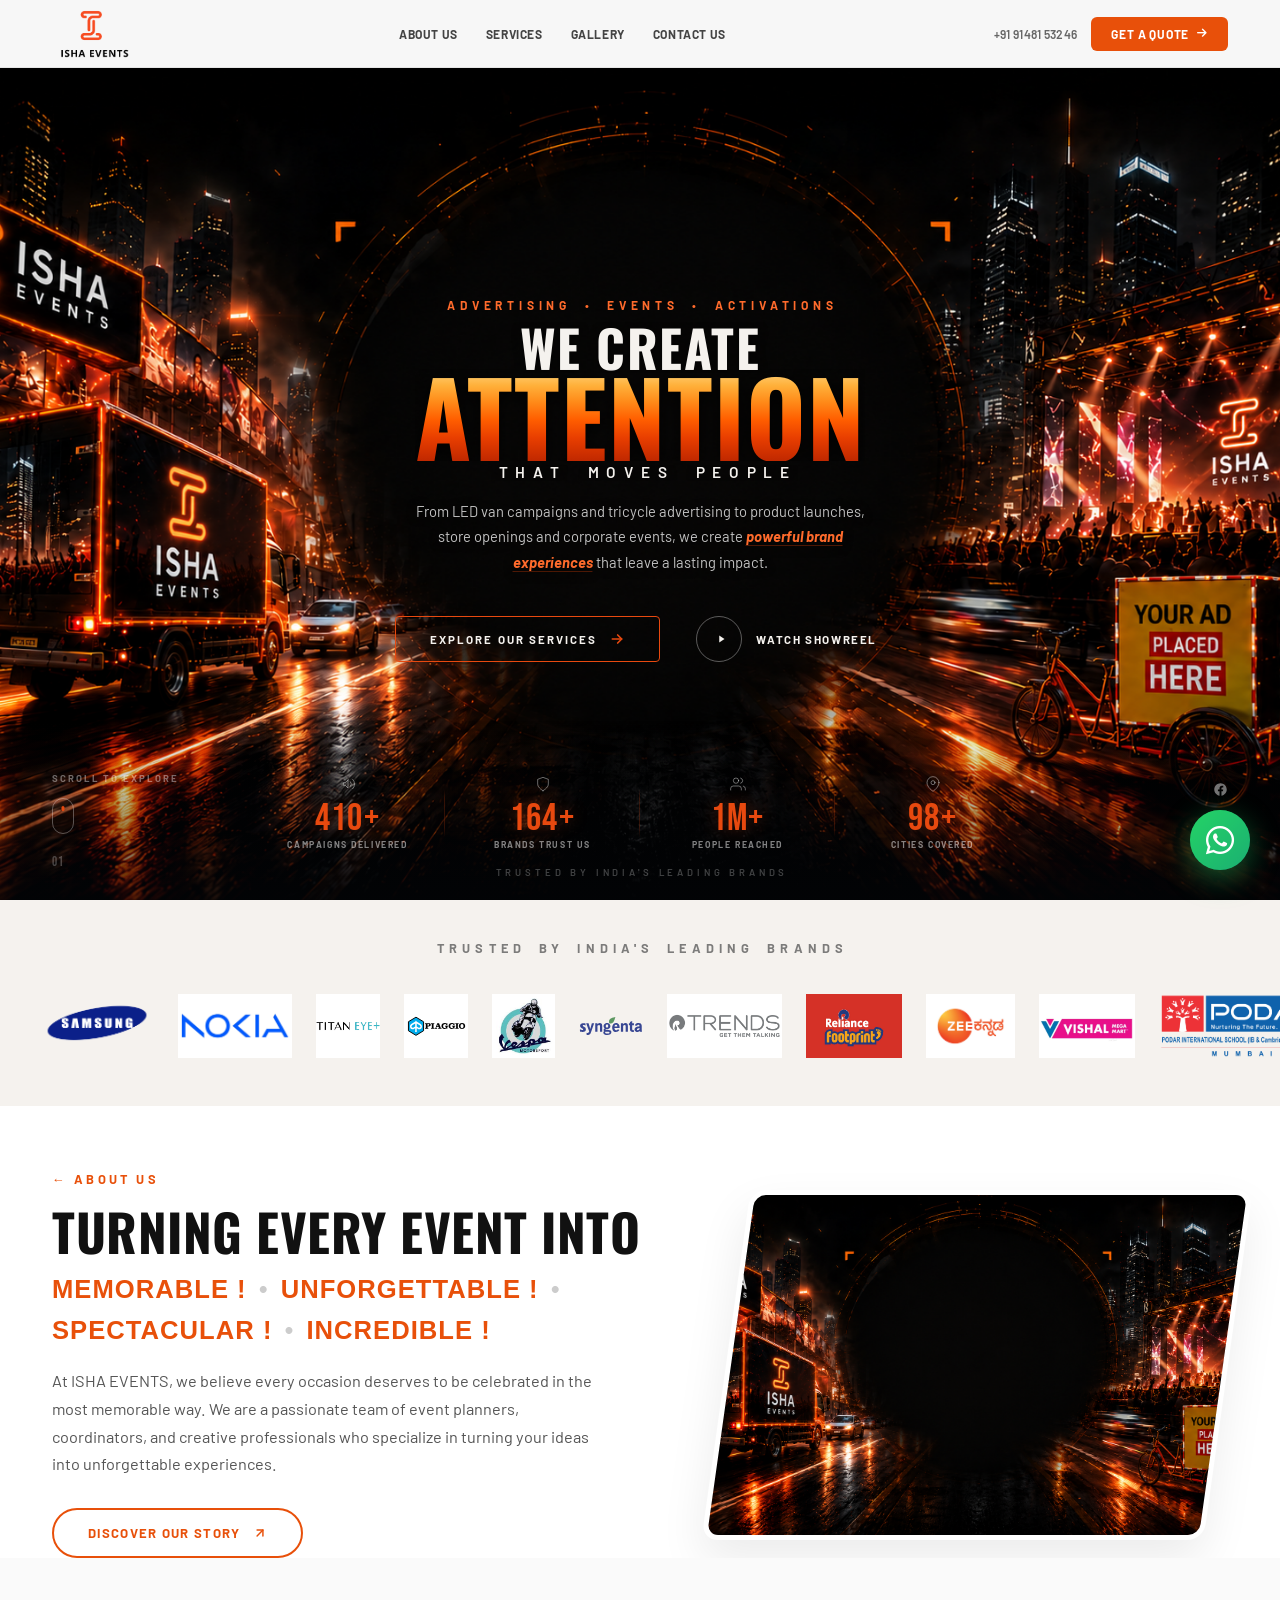
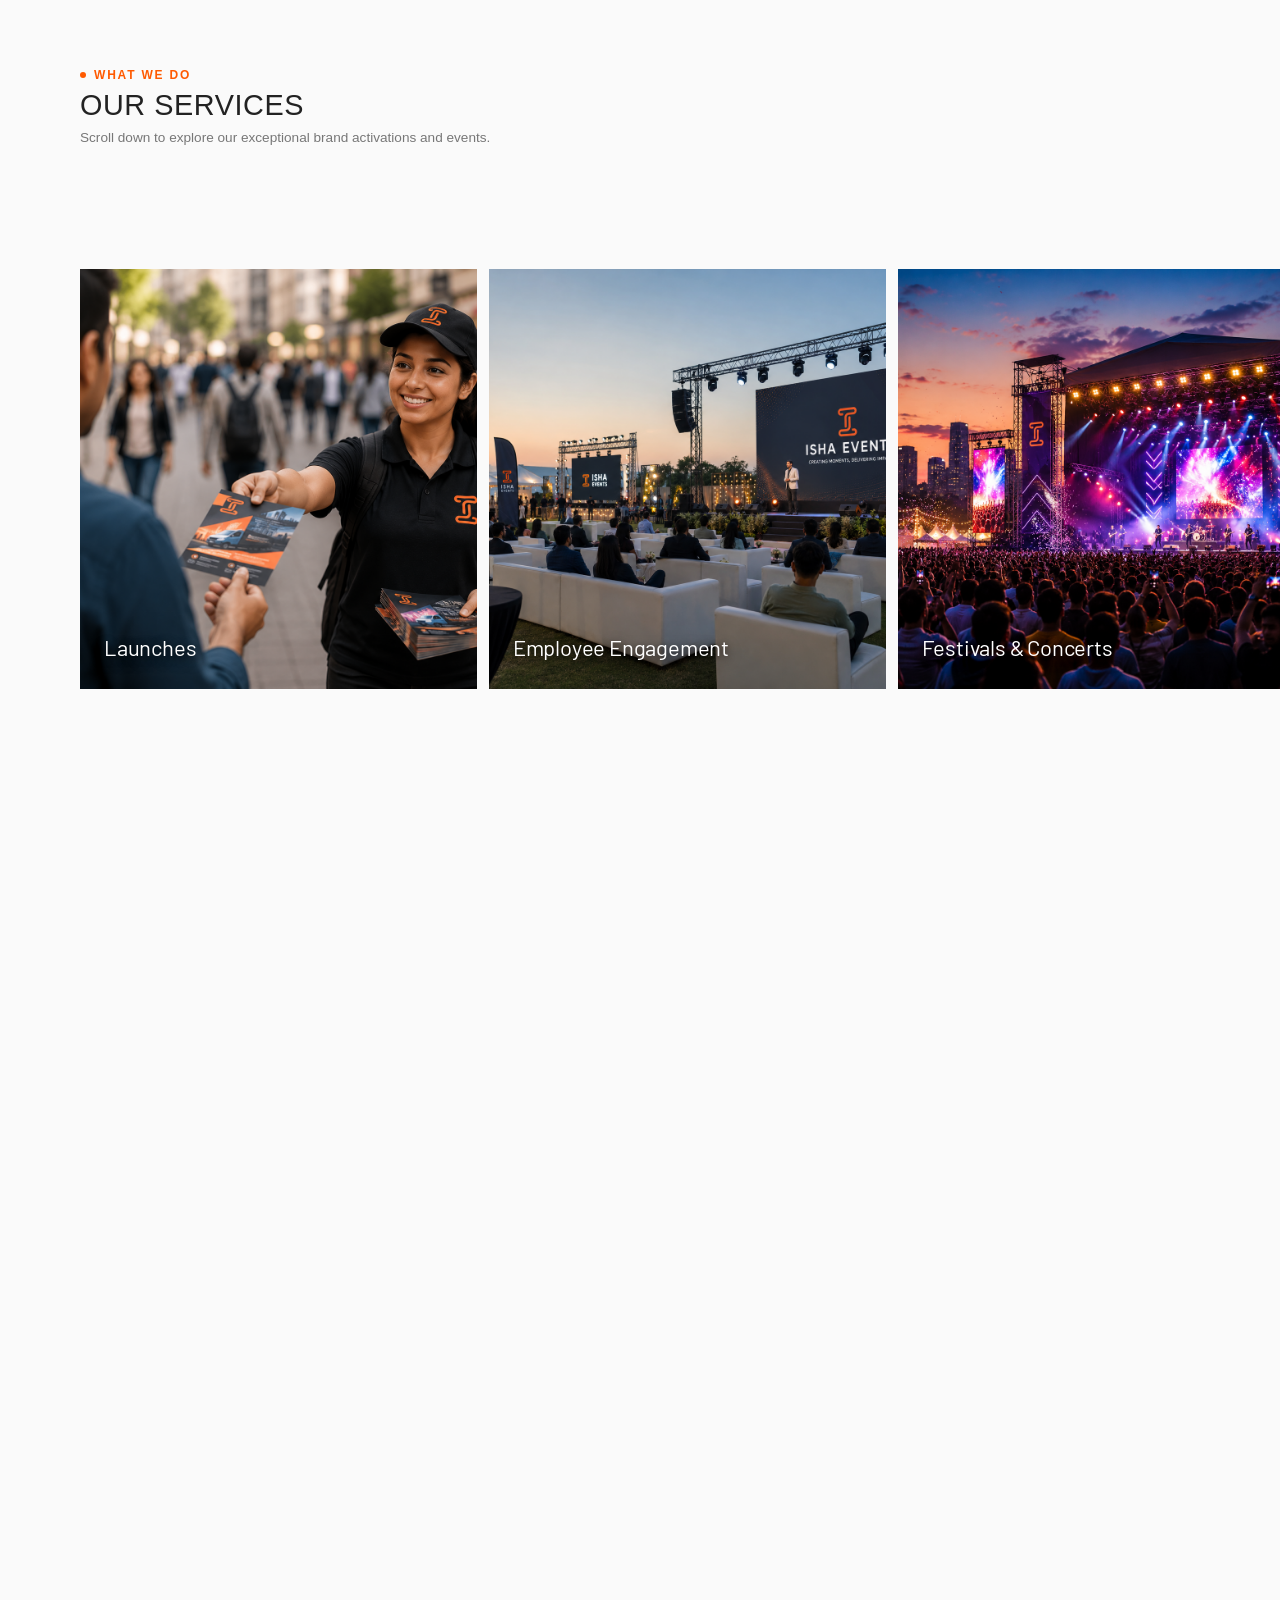
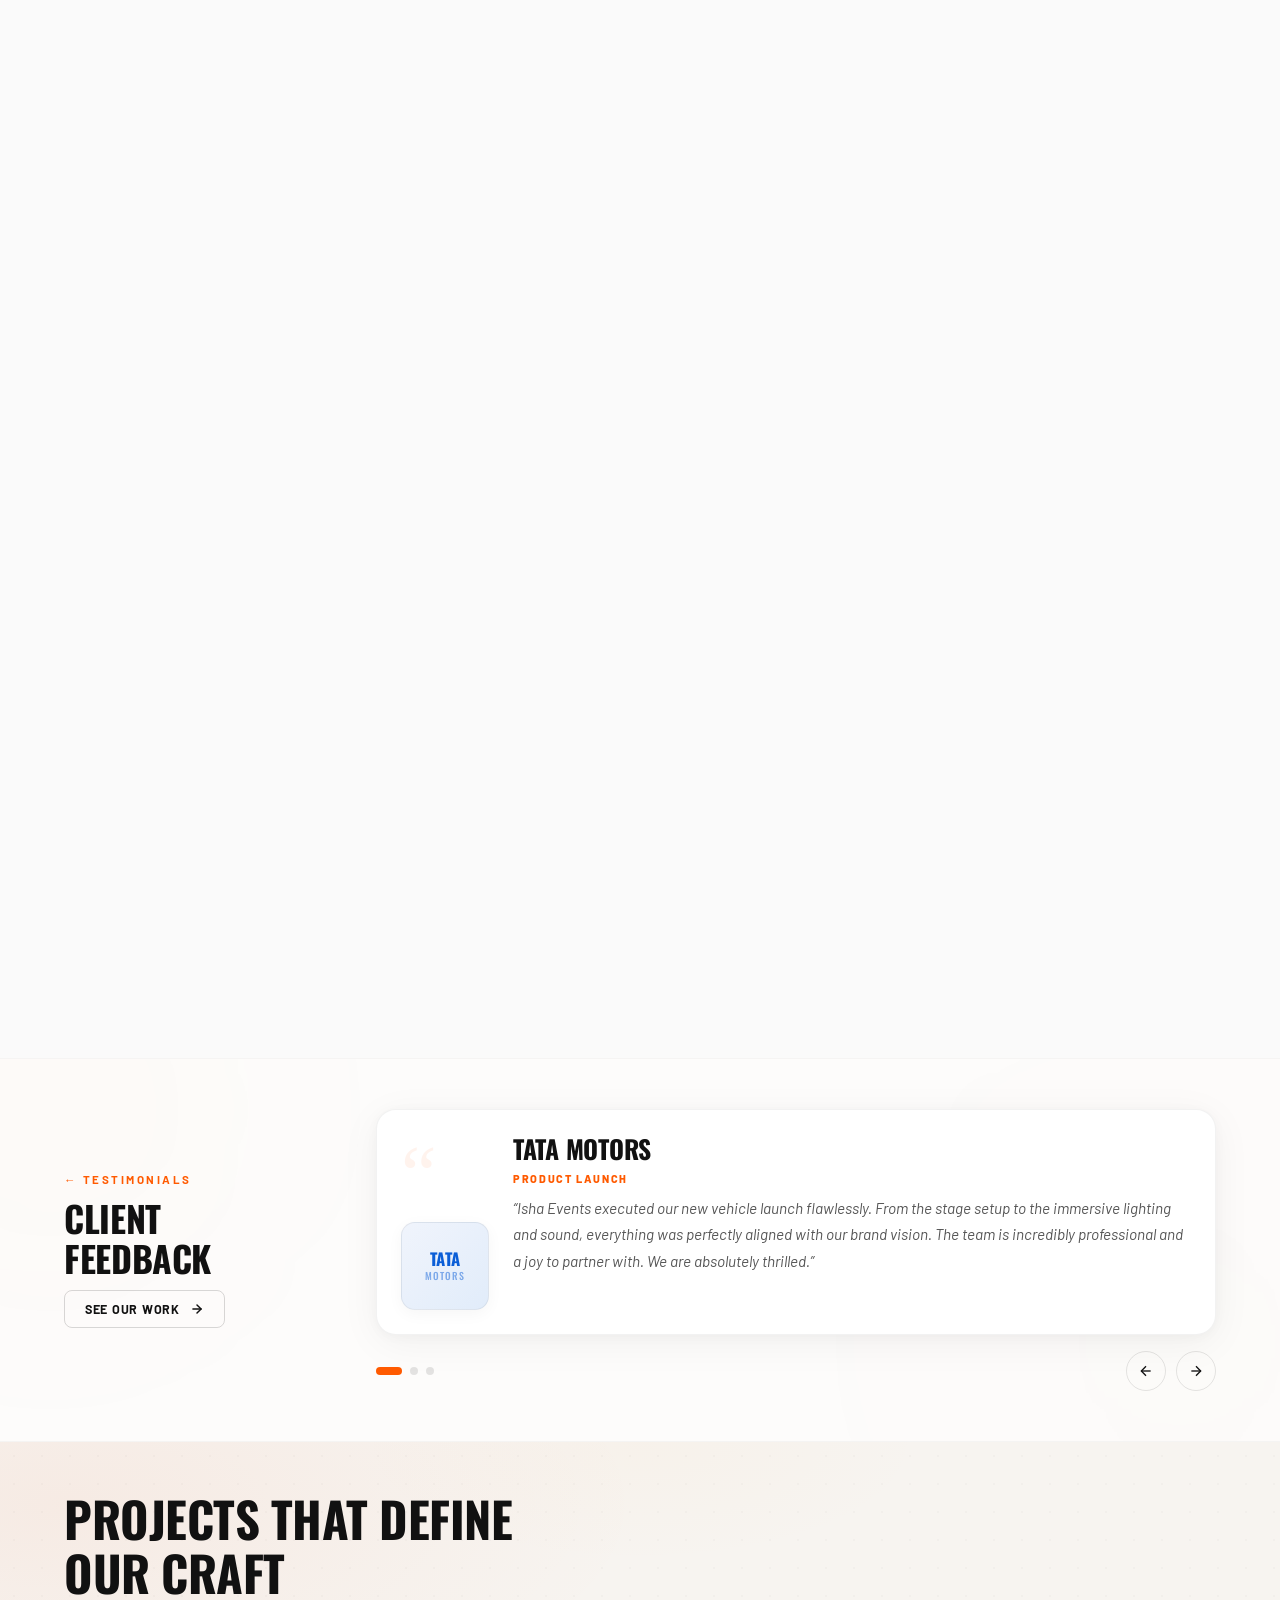
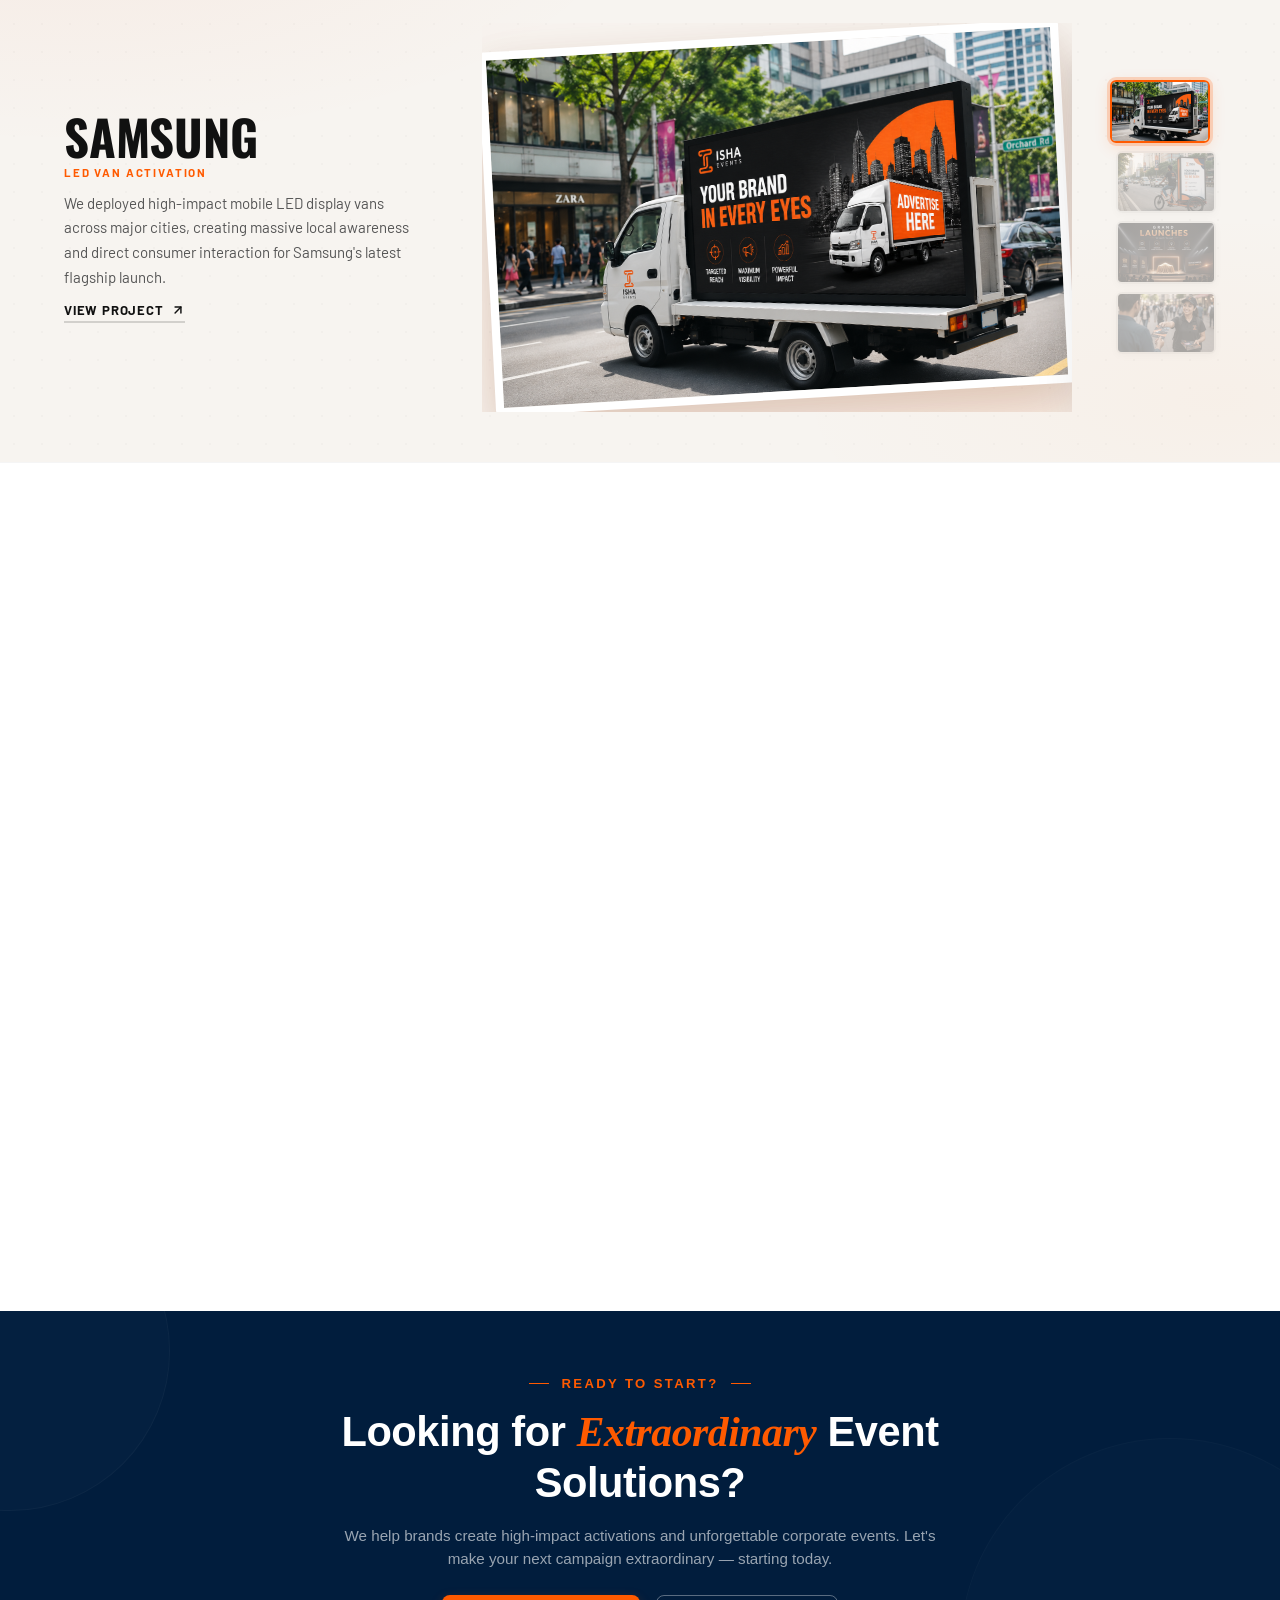
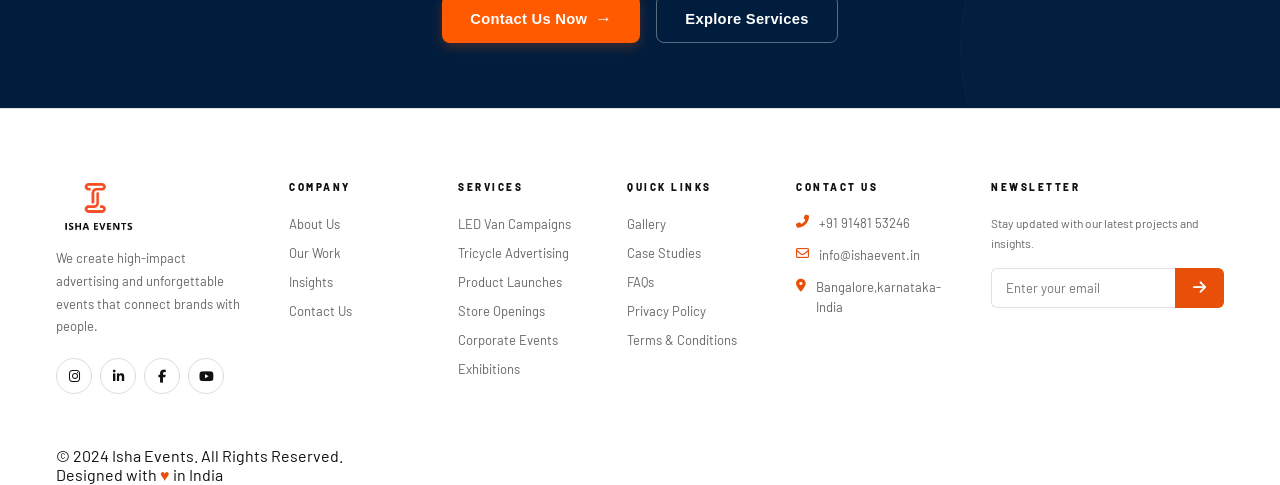
<file: index.html>
<!DOCTYPE html>
<html lang="en">
<head>
  <meta charset="UTF-8">
  <meta name="viewport" content="width=device-width, initial-scale=1.0">
  <title>ISHA EVENTS – We Create Attention That Moves People</title>
  <meta name="description" content="India's leading activation agency. LED van campaigns, tricycle advertising, product launches, store openings and corporate events.">
  <link rel="preconnect" href="https://fonts.googleapis.com" />
  <link rel="preconnect" href="https://fonts.gstatic.com" crossorigin />
  <link href="https://fonts.googleapis.com/css2?family=Bebas+Neue&family=Barlow:wght@300;400;500;600;700;800&family=Oswald:wght@400;500;600;700&display=swap" rel="stylesheet" />
  <link rel="stylesheet" href="https://cdnjs.cloudflare.com/ajax/libs/font-awesome/6.5.0/css/all.min.css">
  <link rel="stylesheet" href="footer.css">

  <style>
    *, *::before, *::after { margin: 0; padding: 0; box-sizing: border-box; }

    :root {
      --orange: #E8490F;
      --orange-light: #FF6B2C;
      --white: #F5F2EE;
      --dark: #030508;
      /* Footer Specific Vars */
      --text-main: #222222;
      --text-muted: #666666;
      --bg-light: #FAFAFA;
      --border: #EAEAEA;
    }

    html, body {
      width: 100%; min-height: 100%;
      background: var(--dark);
      font-family: 'Barlow', sans-serif;
      color: var(--white);
      overflow-x: clip; /* Prevents overflow without creating scroll container, allowing position: sticky to stick perfectly */
      -webkit-font-smoothing: antialiased;
    }



    /* ════════ HERO ════════ */
    #hero {
      position: relative;
      width: 100%; height: calc(100vh - 68px); min-height: 700px;
      margin-top: 68px;
      overflow: hidden;
    }

    /* ── Background Image ── */
    .hero-bg {
      position: absolute; inset: 0; width: 100%; height: 100%; object-fit: cover;
      transform: scale(1.1); transition: transform 4s cubic-bezier(.16,1,.3,1);
    }
    body.go .hero-bg { transform: scale(1); }

    /* Bottom fade for stats readability */
    .hero-bottom-fade {
      position: absolute; bottom: 0; left: 0; right: 0;
      height: 180px;
      background: linear-gradient(to top, rgba(3,5,8,.65) 0%, transparent 100%);
      z-index: 2; pointer-events: none;
    }



    /* ════════ CENTER CONTENT ════════ */
    .center-block {
      position: absolute; inset: 0; z-index: 10;
      display: flex; flex-direction: column;
      align-items: center; justify-content: center;
      padding: 0 24px;
      pointer-events: none;
    }
    .center-block > * { pointer-events: auto; }

    .tag {
      font-size: .75rem; font-weight: 700;
      letter-spacing: .4em; text-indent: .4em; text-transform: uppercase;
      color: var(--orange-light); margin-bottom: 10px;
      opacity: 0; transform: translateY(18px);
      transition: opacity .7s 1.3s ease, transform .7s 1.3s ease;
    }
    body.go .tag { opacity: 1; transform: translateY(0); }

    /* ── Headlines ── */
    .hl { margin-bottom: 18px; text-align: center; }
    .lm { display: block; overflow: hidden; text-align: center; line-height: 1; }
    .lm > span {
      display: inline-block; transform: translateY(115%); opacity: 0;
      transition: transform 1s cubic-bezier(.16,1,.3,1), opacity 1s ease;
    }
    body.go .lm > span { transform: translateY(0); opacity: 1; }

    /* WE CREATE */
    .h1 {
      font-family: 'Oswald', sans-serif;
      font-size: clamp(2rem, 4vw, 3.5rem);
      font-weight: 700; letter-spacing: .03em;
      color: var(--white);
      text-shadow: 0 2px 10px rgba(0,0,0,.5);
    }
    body.go .h1 > span { transition-delay: 1.35s; }

    /* ATTENTION */
    .h2 {
      font-family: 'Oswald', sans-serif;
      font-size: clamp(4rem, 8vw, 7.5rem);
      font-weight: 700; letter-spacing: .01em;
      line-height: .9;
      margin-top: -4px; margin-bottom: 2px;
    }
    .h2 > span {
      background: linear-gradient(180deg,
        #FFD580 0%,
        #FFB03A 18%,
        #FF8C1A 35%,
        #FF5E00 55%,
        #E83E00 75%,
        #C02800 100%
      );
      -webkit-background-clip: text;
      -webkit-text-fill-color: transparent;
      background-clip: text;
      filter: drop-shadow(0 4px 8px rgba(0,0,0,.8));
      position: relative;
    }
    body.go .h2 > span { transition-delay: 1.5s; }

    /* THAT MOVES PEOPLE */
    .h3 {
      font-family: 'Barlow', sans-serif;
      font-size: clamp(.7rem, 1.2vw, 1rem);
      font-weight: 600; letter-spacing: .5em; text-indent: .5em;
      color: var(--white);
      text-shadow: 0 2px 10px rgba(0,0,0,.6);
      margin-top: 4px;
    }
    body.go .h3 > span { transition-delay: 1.65s; }

    /* ── Description ── */
    .desc {
      max-width: 480px; text-align: center;
      font-size: .92rem; font-weight: 400;
      line-height: 1.75; color: rgba(255,255,255,.75);
      margin-bottom: 32px;
      text-shadow: 0 1px 10px rgba(0,0,0,.5);
      opacity: 0; transform: translateY(14px);
      transition: opacity .8s 1.8s ease, transform .8s 1.8s ease;
    }
    body.go .desc { opacity: 1; transform: translateY(0); }
    .desc em {
      font-style: italic; font-weight: 700;
      color: var(--orange-light);
      text-decoration: underline;
      text-decoration-color: rgba(232,73,15,.35);
      text-underline-offset: 3px;
    }

    /* ── Buttons ── */
    .btns {
      display: flex; align-items: center; gap: 28px;
      opacity: 0; transform: translateY(14px);
      transition: opacity .8s 1.95s ease, transform .8s 1.95s ease;
    }
    body.go .btns { opacity: 1; transform: translateY(0); }

    .btn-exp {
      font-family: 'Barlow', sans-serif; font-size: .72rem; font-weight: 700;
      letter-spacing: .18em; text-transform: uppercase;
      color: var(--white); background: transparent;
      border: 1.5px solid var(--orange);
      padding: 14px 34px; border-radius: 4px;
      cursor: pointer; text-decoration: none;
      display: inline-flex; align-items: center; gap: 12px;
      transition: all .3s ease;
    }
    .btn-exp svg { color: var(--orange); transition: transform .3s, color .3s; }
    .btn-exp:hover {
      background: var(--orange); color: #fff;
      box-shadow: 0 4px 30px rgba(232,73,15,.45);
      transform: translateY(-2px);
    }
    .btn-exp:hover svg { transform: translateX(4px); color: #fff; }

    .btn-reel {
      font-family: 'Barlow', sans-serif; font-size: .72rem; font-weight: 700;
      letter-spacing: .14em; text-transform: uppercase;
      background: none; border: none; color: var(--white);
      cursor: pointer; display: flex; align-items: center; gap: 14px;
      padding: 8px; transition: opacity .3s;
    }
    .play-c {
      width: 46px; height: 46px; border-radius: 50%;
      border: 1.5px solid rgba(255,255,255,.35);
      display: flex; align-items: center; justify-content: center;
      padding-left: 3px;
      transition: border-color .3s, background .3s, transform .25s, box-shadow .3s;
    }
    .play-c svg { color: var(--white); }
    .btn-reel:hover .play-c {
      border-color: #fff; background: rgba(255,255,255,.08);
      transform: scale(1.08);
      box-shadow: 0 0 20px rgba(255,255,255,.15);
    }

    /* ════════ BOTTOM SECTION ════════ */
    .bottom {
      position: absolute; bottom: 0; left: 0; right: 0; z-index: 10;
      display: flex; flex-direction: column; align-items: center;
      padding-bottom: 22px;
      opacity: 0; transform: translateY(14px);
      transition: opacity .8s 2.1s ease, transform .8s 2.1s ease;
    }
    body.go .bottom { opacity: 1; transform: translateY(0); }

    .stats {
      display: flex; align-items: center; justify-content: center;
      max-width: 820px; width: 100%;
      margin-bottom: 16px; padding: 0 20px;
    }
    .st {
      flex: 1; display: flex; flex-direction: column; align-items: center;
      text-align: center; position: relative; padding: 0 24px;
      opacity: 0; transform: translateY(20px);
      transition: opacity .6s ease, transform .6s ease;
    }
    body.go .st { opacity: 1; transform: translateY(0); }
    body.go .st:nth-child(1) { transition-delay: 2.1s; }
    body.go .st:nth-child(2) { transition-delay: 2.25s; }
    body.go .st:nth-child(3) { transition-delay: 2.4s; }
    body.go .st:nth-child(4) { transition-delay: 2.55s; }
    .st:not(:last-child)::after {
      content: ''; position: absolute; top: 18%; right: 0;
      width: 1px; height: 64%;
      background: linear-gradient(to bottom, transparent, rgba(232,73,15,.2) 20%, rgba(232,73,15,.2) 80%, transparent);
    }
    .st-i { margin-bottom: 5px; color: rgba(255,255,255,.4); transition: color .3s, transform .3s; }
    .st-i svg { width: 16px; height: 16px; }
    .st:hover .st-i { color: var(--orange); transform: scale(1.2); }
    .st-v {
      font-family: 'Bebas Neue', cursive;
      font-size: 2.4rem; line-height: 1; letter-spacing: .03em;
      color: var(--orange);
      filter: drop-shadow(0 0 8px rgba(232,73,15,.3));
      margin-bottom: 1px;
      transition: transform .3s ease;
    }
    .st:hover .st-v { transform: scale(1.08); }
    .st-l {
      font-size: .55rem; font-weight: 700;
      letter-spacing: .18em; text-transform: uppercase;
      color: rgba(255,255,255,.5);
    }
    .trust {
      font-size: .6rem; font-weight: 600;
      letter-spacing: .4em; text-indent: .4em; text-transform: uppercase;
      color: rgba(255,255,255,.25);
    }

    /* ── Universal Scroll Reveal ── */
    .sr {
      opacity: 0; transform: translateY(40px);
      transition: opacity .8s cubic-bezier(.16,1,.3,1), transform .8s cubic-bezier(.16,1,.3,1);
    }
    .sr.is-visible { opacity: 1; transform: translateY(0); }
    .sr-left {
      opacity: 0; transform: translateX(-40px);
      transition: opacity .8s cubic-bezier(.16,1,.3,1), transform .8s cubic-bezier(.16,1,.3,1);
    }
    .sr-left.is-visible { opacity: 1; transform: translateX(0); }
    .sr-right {
      opacity: 0; transform: translateX(40px);
      transition: opacity .8s cubic-bezier(.16,1,.3,1), transform .8s cubic-bezier(.16,1,.3,1);
    }
    .sr-right.is-visible { opacity: 1; transform: translateX(0); }

    /* ── Left: Scroll + page ── */
    .side-l {
      position: absolute; bottom: 30px; left: 52px; z-index: 10;
      display: flex; flex-direction: column; align-items: flex-start; gap: 14px;
      opacity: 0; transition: opacity .7s 2.3s ease;
    }
    body.go .side-l { opacity: 1; }
    .scroll-txt {
      font-size: .6rem; font-weight: 700;
      letter-spacing: .22em; text-transform: uppercase;
      color: rgba(255,255,255,.4);
    }
    .scroll-ico {
      width: 22px; height: 36px;
      border: 1.5px solid rgba(255,255,255,.3);
      border-radius: 14px; position: relative;
    }
    .scroll-dot {
      width: 3px; height: 5px; background: var(--orange);
      border-radius: 4px;
      position: absolute; top: 7px; left: 50%; transform: translateX(-50%);
      animation: sWheel 1.5s infinite ease-in-out;
    }
    @keyframes sWheel {
      0%,100% { top: 7px; opacity: 0; }
      20% { opacity: 1; }
      80% { top: 20px; opacity: 0; }
    }
    .pg-num {
      font-family: 'Bebas Neue', cursive;
      font-size: .8rem; letter-spacing: .1em;
      color: rgba(255,255,255,.25);
      margin-top: 6px;
    }

    /* ── Right: Social ── */
    .side-r {
      position: absolute; bottom: 30px; right: 52px; z-index: 10;
      display: flex; flex-direction: column; align-items: center; gap: 16px;
      opacity: 0; transition: opacity .7s 2.3s ease;
    }
    body.go .side-r { opacity: 1; }
    .sc {
      color: rgba(255,255,255,.45); text-decoration: none;
      transition: color .25s, transform .25s;
    }
    .sc:hover { color: #fff; transform: translateY(-2px); }
    .sc svg { width: 15px; height: 15px; }

    /* ════════ RESPONSIVE ════════ */
    @media (max-width: 1100px) {
      .hdr { padding: 22px 36px; }
      .nav-mid { gap: 26px; }
      .side-l { left: 32px; }
      .side-r { right: 32px; }
    }

    /* ── Tablet & Mobile hero reset ── */
    @media (max-width: 991px) {
      html, body { overflow-y: auto; }
      .nav-mid { display: none; }
      .hdr { padding: 18px 24px; }
      .ham { display: flex; }
      .side-l, .side-r { display: none; }

      #hero {
        /* Flex column: image behind, center-block fills, stats anchor bottom */
        position: relative;
        height: auto !important;
        min-height: 85svh !important;
        max-height: none !important;
        display: flex !important;
        flex-direction: column !important;
        background: #000;
        padding-top: 0;
      }

      .hero-bg {
        position: absolute !important;
        inset: 0 !important;
        width: 100% !important;
        height: 100% !important;
        object-fit: cover !important;
        object-position: center top !important;
        transform: none !important;
        z-index: 0 !important;
      }
      body.go .hero-bg { transform: none !important; }

      .hero-bottom-fade {
        position: absolute !important;
        inset: 0 !important;
        height: 100% !important;
        width: 100% !important;
        background: linear-gradient(
          to bottom,
          rgba(0,0,0,0.15) 0%,
          rgba(0,0,0,0.05) 30%,
          rgba(0,0,0,0.5) 65%,
          rgba(0,0,0,0.92) 85%,
          #000 100%
        ) !important;
        z-index: 1 !important;
      }

      /* Center block: sits just below header with no wasted space */
      .center-block {
        position: relative !important;
        inset: auto !important;
        z-index: 2 !important;
        display: flex !important;
        flex-direction: column !important;
        align-items: center !important;
        justify-content: flex-start !important;
        padding: 72px 20px 20px !important;
        pointer-events: auto !important;
      }

      /* Bottom stats: relative, no absolute */
      .bottom {
        position: relative !important;
        inset: auto !important;
        z-index: 2 !important;
        width: 100% !important;
        padding: 0 0 14px !important;
      }

      /* Stats bar: single row, 4 columns */
      .stats {
        display: flex !important;
        flex-wrap: nowrap !important;
        gap: 0 !important;
        padding: 12px 8px !important;
        max-width: 100% !important;
        background: transparent !important;
        border: none !important;
        margin-bottom: 6px !important;
      }
      .st {
        flex: 1 1 25% !important;
        padding: 8px 6px !important;
        position: relative;
      }
      .st:not(:last-child)::after {
        content: ''; position: absolute; right: 0; top: 15%; height: 70%;
        width: 1px; background: rgba(255,255,255,0.12);
        display: block !important;
      }
      .st-v { font-size: 1.55rem !important; }
      .st-l { font-size: 0.52rem !important; letter-spacing: 0.06em !important; margin-top: 2px !important; }
      .st-i { margin-bottom: 3px !important; }
      .st-i svg { width: 15px !important; height: 15px !important; }
    }

    /* ── Small mobile ── */
    @media (max-width: 600px) {
      .hdr { padding: 14px 16px; }
      .logo-name { font-size: 1.4rem; }
      .logo-sub { font-size: .55rem; display: none; }
      .btn-q { padding: 8px 16px; font-size: .62rem; }
      .ham { width: 36px; height: 36px; }

      .tag { font-size: .58rem; letter-spacing: .2em; text-indent: .2em; margin-bottom: 8px; }

      .h1 { font-size: clamp(1.2rem, 5vw, 2rem); }
      .h2 { font-size: clamp(3rem, 12.5vw, 4.8rem); }
      .h3 { font-size: .6rem; letter-spacing: .3em; margin-top: 2px; }

      .hl { margin-bottom: 14px; }

      .desc {
        font-size: .82rem;
        max-width: 100% !important;
        margin-bottom: 24px;
        line-height: 1.65;
      }

      /* Buttons stack on very small */
      .btns { flex-direction: column; gap: 12px; width: 100%; max-width: 260px; margin: 0 auto; }
      .btn-exp { width: 100%; justify-content: center; }
      .btn-reel { justify-content: center; }

      .st-v { font-size: 1.25rem !important; }
      .st-l { font-size: .42rem !important; letter-spacing: .04em !important; }
      .st-i svg { width: 13px !important; height: 13px !important; color: var(--orange); }
      .trust { font-size: .5rem; letter-spacing: .2em; color: rgba(255,255,255,0.3); margin-top: 0; padding: 0 0 4px; }
    }

    /* ── Extra small ── */
    @media (max-width: 420px) {
      .center-block { padding: 72px 16px 22px !important; }
      .h1 { font-size: 1.15rem; }
      .h2 { font-size: clamp(2.6rem, 13.5vw, 3.4rem); }
      .h3 { font-size: .55rem; letter-spacing: .25em; }
      .desc { font-size: .78rem; margin-bottom: 20px; }
      .st-v { font-size: 1.1rem !important; }
      .st-l { font-size: .38rem !important; }
      .stats { padding: 8px 4px !important; }
    }

    /* ════════ TRUSTED BY SECTION ════════ */
    #trusted {
      padding: 40px 0;
      background: #F5F2EE; /* Light background */
      text-align: center;
      display: flex; flex-direction: column; align-items: center;
      overflow: hidden;
    }
    
    .t-head {
      font-size: .8rem; font-weight: 700;
      letter-spacing: .4em; text-indent: .4em; text-transform: uppercase;
      color: rgba(3,5,8,.5); margin-bottom: 30px;
      display: flex; gap: 8px; justify-content: center; flex-wrap: wrap;
    }
    
    .t-head span { display: inline-block; }
    
    .t-logos-container {
      width: 100%;
      overflow: hidden;
      display: flex;
    }

    .t-logos-track {
      display: flex; gap: 24px; align-items: center;
      padding: 0 40px;
      animation: marquee 20s linear infinite;
    }
    
    @keyframes marquee {
      0% { transform: translateX(0); }
      100% { transform: translateX(-50%); } /* Scrolls half because we duplicate the content */
    }
    
    .t-logo {
      display: flex;
      align-items: center;
      justify-content: center;
      flex-shrink: 0;
      height: 80px;
    }
    .t-logo img {
      max-height: 64px;
      max-width: 180px;
      width: auto;
      height: auto;
      object-fit: contain;
      mix-blend-mode: multiply;
      transition: transform 0.3s ease;
    }
    .t-logo:hover img {
      transform: scale(1.08);
    }
    
    /* Scroll Reveal Animations */
    .reveal-up {
      opacity: 0; transform: translateY(30px);
      transition: opacity 0.6s cubic-bezier(0.16, 1, 0.3, 1), transform 0.6s cubic-bezier(0.16, 1, 0.3, 1);
    }
    .reveal-up.is-visible {
      opacity: 1; transform: translateY(0);
    }
    
    /* ════════ ABOUT US SECTION ════════ */
    #about {
      position: relative !important;
      width: 100% !important;
      background: #FFFFFF !important;
      color: #222222 !important;
      padding: 65px 52px 0 52px !important; /* Reduced bottom padding */
      box-sizing: border-box !important;
      display: flex !important;
      align-items: center !important;
      justify-content: center !important;
      overflow: hidden !important;
    }
    
    .about-container {
      position: relative !important;
      z-index: 10 !important;
      max-width: 1200px !important;
      margin: 0 auto !important;
      padding: 0 !important;
      width: 100% !important;
    }
    
    .about-grid {
      display: grid !important;
      grid-template-columns: 1.1fr 0.9fr !important; /* Balanced columns */
      gap: 60px !important;
      align-items: center !important;
      width: 100% !important;
    }
    
    .about-content {
      display: flex !important;
      flex-direction: column !important;
      align-items: flex-start !important;
      text-align: left !important;
    }
    
    .about-tag {
      font-size: .8rem !important;
      font-weight: 700 !important;
      letter-spacing: .25em !important;
      text-transform: uppercase !important;
      color: #E8500A !important;
      margin-bottom: 16px !important;
      display: inline-flex !important;
      align-items: center !important;
      gap: 8px !important;
    }
    
    .about-hl {
      font-family: 'Oswald', sans-serif !important;
      font-size: clamp(2.2rem, 4vw, 3.2rem) !important;
      font-weight: 700 !important;
      letter-spacing: .01em !important;
      line-height: 1.1 !important;
      color: #111111 !important;
      margin-bottom: 16px !important;
      margin-top: 0 !important;
      text-transform: uppercase !important;
    }
    
    .about-words-track {
      display: flex !important;
      gap: 12px !important;
      align-items: center !important;
      flex-wrap: wrap !important;
      margin-bottom: 22px !important;
      font-family: 'Barlow Condensed', sans-serif !important;
      font-size: clamp(1.2rem, 2.2vw, 1.6rem) !important;
      font-weight: 900 !important;
      letter-spacing: 0.04em !important;
      text-transform: uppercase !important;
    }
    
    .word-tag {
      color: #E8500A !important; /* Memorable */
      display: inline-block !important;
      transition: transform 0.4s cubic-bezier(0.175, 0.885, 0.32, 1.275), color 0.3s ease !important;
      cursor: default !important;
    }
    .word-tag:hover {
      transform: scale(1.1) translateY(-2px) !important;
      color: #FF6B1A !important;
    }
    
    .word-tag:nth-of-type(2) { color: #8A2BE2 !important; } /* Unforgettable */
    .word-tag:nth-of-type(2):hover { color: #A0522D !important; }
    .word-tag:nth-of-type(3) { color: #E8500A !important; } /* Spectacular */
    .word-tag:nth-of-type(4) { color: #E8500A !important; } /* Incredible */
    
    .word-dot {
      color: #CCCCCC !important;
      font-weight: 400 !important;
      display: inline-block !important;
      transition: transform 0.5s cubic-bezier(0.16, 1, 0.3, 1), color 0.3s ease !important;
    }
    .about-words-track:hover .word-dot {
      transform: scale(1.2) rotate(180deg) !important;
      color: #E8500A !important;
    }
    
    .about-desc {
      font-size: 1.02rem !important;
      font-weight: 400 !important;
      line-height: 1.7 !important;
      color: #555555 !important;
      margin-bottom: 30px !important;
      margin-top: 0 !important;
      max-width: 540px !important;
    }
    
    .btn-story {
      display: inline-flex !important;
      align-items: center !important;
      gap: 12px !important;
      padding: 15px 34px !important;
      border-radius: 30px !important;
      border: 2px solid #E8500A !important;
      background: transparent !important;
      color: #E8500A !important;
      font-family: 'Barlow', sans-serif !important;
      font-size: 0.82rem !important;
      font-weight: 700 !important;
      letter-spacing: 0.1em !important;
      text-transform: uppercase !important;
      text-decoration: none !important;
      transition: all 0.3s cubic-bezier(0.16, 1, 0.3, 1) !important;
      cursor: pointer !important;
    }
    
    .btn-story:hover {
      background: #E8500A !important;
      color: #FFFFFF !important;
      transform: translateY(-3px) !important;
      box-shadow: 0 8px 20px rgba(232,80,10,0.15) !important;
    }
    
    .btn-story svg {
      transition: transform 0.3s ease !important;
    }
    .btn-story:hover svg {
      transform: translate(2px, -2px) !important;
    }
    
    /* Compact Skewed Video container */
    .about-media-col {
      display: flex !important;
      justify-content: center !important;
      align-items: center !important;
      width: 100% !important;
    }
    
    .about-media-wrapper {
      position: relative !important;
      width: 100% !important; /* Expanded to fill the column width fully */
      height: 350px !important; /* Reduced from 460px for compact feel */
      transform: skewX(-8deg) !important; /* Softer, elegant angle */
      overflow: hidden !important;
      border-radius: 16px !important;
      box-shadow: 0 20px 45px rgba(0,0,0,0.08) !important;
      border: 5px solid #FFFFFF !important;
      background: #FAFAFA !important;
      transition: transform 0.6s cubic-bezier(0.16, 1, 0.3, 1), box-shadow 0.6s ease, border-color 0.6s ease !important;
    }
    
    .about-media-wrapper:hover {
      transform: skewX(-8deg) scale(1.03) translateY(-5px) !important;
      box-shadow: 0 30px 60px rgba(232,80,10,0.12), 0 10px 25px rgba(0,0,0,0.04) !important;
      border-color: #E8500A !important;
    }
    
    .about-media-wrapper video {
      position: absolute !important;
      top: 0 !important;
      left: -15% !important;
      width: 130% !important;
      height: 100% !important;
      object-fit: cover !important;
      transform: skewX(8deg) !important;
      display: block !important;
    }
    
    @media (max-width: 991px) {
      #about {
        padding: 50px 24px 40px !important;
      }
      .about-grid {
        grid-template-columns: 1fr !important;
        gap: 32px !important;
      }
      .about-content {
        align-items: center !important;
        text-align: center !important;
      }
      .about-tag {
        justify-content: center !important;
      }
      .about-hl {
        font-size: clamp(1.8rem, 5vw, 2.6rem) !important;
        margin-bottom: 12px !important;
      }
      .about-words-track {
        justify-content: center !important;
        gap: 8px !important;
        font-size: clamp(1rem, 3vw, 1.4rem) !important;
        margin-bottom: 18px !important;
      }
      .about-desc {
        font-size: 0.95rem !important;
        max-width: 520px !important;
        margin-left: auto !important;
        margin-right: auto !important;
        margin-bottom: 24px !important;
      }
      .about-media-col {
        justify-content: center !important;
        order: -1 !important;
      }
      .about-media-wrapper {
        width: 100% !important;
        height: 240px !important;
        transform: none !important;
        border-radius: 14px !important;
        border: 3px solid #FFFFFF !important;
      }
      .about-media-wrapper:hover {
        transform: scale(1.01) translateY(-2px) !important;
      }
      .about-media-wrapper video {
        left: 0 !important;
        width: 100% !important;
        transform: none !important;
      }
    }

    @media (max-width: 600px) {
      #about {
        padding: 36px 16px 32px !important;
      }
      .about-grid {
        gap: 24px !important;
      }
      .about-tag {
        font-size: 0.68rem !important;
        letter-spacing: 0.18em !important;
        margin-bottom: 10px !important;
      }
      .about-hl {
        font-size: clamp(1.5rem, 6vw, 2rem) !important;
        margin-bottom: 8px !important;
      }
      .about-words-track {
        font-size: clamp(0.85rem, 3.5vw, 1.1rem) !important;
        gap: 6px !important;
        margin-bottom: 14px !important;
      }
      .word-dot {
        font-size: 0.6rem !important;
      }
      .about-desc {
        font-size: 0.88rem !important;
        line-height: 1.65 !important;
        margin-bottom: 20px !important;
      }
      .btn-story {
        width: 100% !important;
        justify-content: center !important;
        padding: 13px 24px !important;
        font-size: 0.76rem !important;
      }
      .about-media-wrapper {
        height: 200px !important;
        border-radius: 12px !important;
      }
    }

    @media (max-width: 420px) {
      #about {
        padding: 28px 14px 24px !important;
      }
      .about-grid {
        gap: 18px !important;
      }
      .about-tag {
        font-size: 0.6rem !important;
        letter-spacing: 0.14em !important;
        margin-bottom: 8px !important;
      }
      .about-hl {
        font-size: 1.4rem !important;
        margin-bottom: 6px !important;
      }
      .about-words-track {
        font-size: 0.82rem !important;
        gap: 4px !important;
        margin-bottom: 10px !important;
      }
      .about-desc {
        font-size: 0.82rem !important;
        line-height: 1.6 !important;
        margin-bottom: 16px !important;
      }
      .btn-story {
        padding: 12px 20px !important;
        font-size: 0.72rem !important;
        border-radius: 24px !important;
      }
      .about-media-wrapper {
        height: 170px !important;
        border-radius: 10px !important;
      }
    }

    /* ════════ SERVICES SECTION (STICKY HORIZONTAL SCROLL) ════════ */
    .services-scroll-container {
      position: relative !important;
      width: 100% !important;
      height: 300vh !important; 
      background: #FAFAFA !important;
      box-sizing: border-box !important;
    }
    
    .services-sticky-wrapper {
      position: sticky !important;
      top: 0 !important;
      height: 100vh !important;
      width: 100% !important;
      overflow: hidden !important;
      display: flex !important;
      flex-direction: column !important;
      justify-content: center !important;
      box-sizing: border-box !important;
      padding: 0 80px !important;
    }
    
    .services-container {
      max-width: 1200px !important;
      margin: 0 auto !important;
      width: 100% !important;
      display: flex !important;
      flex-direction: column !important;
      gap: 30px !important;
    }
    
    .services-header {
      text-align: left !important;
      margin-bottom: 30px !important;
      display: flex !important;
      flex-direction: column !important;
      gap: 6px !important;
    }
    
    .services-tag {
      font-family: 'Inter', sans-serif !important;
      font-size: 0.75rem !important;
      font-weight: 600 !important;
      letter-spacing: 0.15em !important;
      text-transform: uppercase !important;
      color: #ff5a00 !important;
      display: flex !important;
      align-items: center !important;
      gap: 8px !important;
    }
    
    .services-tag::before {
      content: '' !important;
      display: inline-block !important;
      width: 6px !important;
      height: 6px !important;
      background: #ff5a00 !important;
      border-radius: 50% !important;
    }
    
    .services-hl {
      font-family: 'Outfit', sans-serif !important;
      font-size: 1.8rem !important;
      font-weight: 500 !important;
      letter-spacing: 0.02em !important;
      line-height: 1.2 !important;
      color: #222 !important;
      margin: 0 !important;
    }
    
    .services-subtitle {
      font-family: 'Inter', sans-serif !important;
      font-size: 0.85rem !important;
      font-weight: 400 !important;
      color: #777 !important;
      max-width: 450px !important;
      line-height: 1.5 !important;
      margin: 0 !important;
    }
    
    .services-track-wrapper {
      position: relative !important;
      width: 100% !important;
      overflow: visible !important;
    }
    
    .services-track {
      display: flex !important;
      gap: 12px !important; /* Tight spacing matching services.html */
      width: max-content !important;
      will-change: transform !important;
      transition: transform 0.1s linear !important;
      padding: 20px 0 !important; /* Zero padding on desktop since JS centers exactly */
      align-items: center !important;
      height: 60vh !important;
      min-height: 400px !important;
    }
    
    .cinematic-panel {
      position: relative !important;
      width: 31vw !important; 
      height: 420px !important; 
      max-width: 480px !important;
      min-width: 320px !important;
      border-radius: 0 !important; 
      overflow: hidden !important; 
      background: #111 !important; 
      flex-shrink: 0 !important;
      transform: scale(1) !important;
      padding: 0 !important;
      display: flex !important;
      flex-direction: column !important;
      justify-content: flex-end !important;
      cursor: pointer !important;
      box-sizing: border-box !important;
      transition: transform 0.4s cubic-bezier(0.16, 1, 0.3, 1) !important;
    }
    
    @media (min-width: 769px) {
      .cinematic-panel.is-hidden-side {
        opacity: 0 !important;
        pointer-events: none !important;
      }
    }
    
    /* Background Image setup */
    .cp-bg {
      position: absolute !important;
      inset: 0 !important;
      width: 100% !important;
      height: 100% !important;
      background-size: cover !important; 
      background-position: center !important;
      background-repeat: no-repeat !important;
      z-index: 1 !important;
      border-radius: 0 !important;
      transition: transform 0.8s cubic-bezier(0.16, 1, 0.3, 1) !important;
    }
    
    .cinematic-panel:hover .cp-bg {
      transform: scale(1.08) !important; 
    }
    
    /* Sleek gradient overlay from solid black-tinted bottom to transparent top */
    .cinematic-panel::after {
      content: '' !important;
      position: absolute !important;
      inset: 0 !important;
      background: none !important; /* Removed black background as requested */
      z-index: 2 !important;
      pointer-events: none !important;
    }
    
    /* Inner overlay for layout grouping content tightly on the card */
    .sc-content-overlay {
      position: relative !important;
      z-index: 3 !important;
      padding: 28px 24px !important;
      width: 100% !important;
      display: flex !important;
      flex-direction: column !important;
      align-items: flex-start !important;
      box-sizing: border-box !important;
    }
    
    .sc-text-block {
      width: 100% !important;
      display: flex !important;
      flex-direction: column !important;
      align-items: flex-start !important;
    }
    
    /* Clean mixed-case typography */
    .sc-title {
      font-family: 'Barlow', sans-serif !important; 
      font-size: 22px !important;
      font-weight: 400 !important;
      color: #ffffff !important;
      margin: 0 !important;
      line-height: 1.25 !important;
      letter-spacing: -0.2px !important;
      text-transform: none !important;
      text-shadow: 0 2px 8px rgba(0,0,0,0.7), 0 4px 16px rgba(0,0,0,0.4) !important; /* Added shadow for legibility */
    }
    
    @media (max-width: 991px) {
      .services-sticky-wrapper {
        padding: 0 !important;
      }
      .services-track {
        padding: 20px 40vw !important;
      }
    }
    
    /* Responsive swipe layout for mobile */
    @media (max-width: 768px) {
      .services-scroll-container {
        height: auto !important;
      }
      .services-sticky-wrapper {
        position: relative !important;
        height: auto !important;
        padding: 40px 0 !important;
      }
      .services-track {
        padding: 10px 5vw !important;
        height: 420px !important;
        gap: 16px !important;
      }
      .cinematic-panel {
        width: 78vw !important;
        height: 380px !important;
        min-width: unset !important;
        scroll-snap-align: center !important;
      }
      .services-track-wrapper {
        overflow-x: auto !important;
        scroll-snap-type: x mandatory !important;
        -webkit-mask-image: none !important;
        mask-image: none !important;
      }
      .cinematic-panel.is-clone {
        display: none !important;
      }
      .sc-content-overlay {
        padding: 14px 18px !important;
      }
    }
    
    /* ════ CALL TO ACTION SECTION ════ */
    @import url('https://fonts.googleapis.com/css2?family=Playfair+Display:ital,wght@1,600&display=swap');
    
    .cta-section {
      position: relative !important;
      padding: 65px 0 !important; /* Compact vertical sizing */
      background: #011d3d !important; /* Premium deep blue backdrop */
      overflow: hidden !important;
      display: flex !important;
      align-items: center !important;
      justify-content: center !important;
      z-index: 10 !important;
    }
    
    .cta-container {
      max-width: 1100px !important;
      width: 90% !important;
      margin: 0 auto !important;
      position: relative !important;
      z-index: 3 !important;
    }
    
    .cta-card {
      position: relative !important;
      background: transparent !important; /* Clean flat layout matching screenshot */
      text-align: center !important;
      display: flex !important;
      flex-direction: column !important;
      align-items: center !important;
      gap: 16px !important; /* Smaller, tight gaps */
      
      /* Integrated reveal-up state transitions */
      opacity: 0;
      transform: translateY(30px);
      transition: opacity 1s cubic-bezier(0.16, 1, 0.3, 1), 
                  transform 1s cubic-bezier(0.16, 1, 0.3, 1) !important;
    }
    
    .cta-card.is-visible {
      opacity: 1 !important;
      transform: translateY(0) !important;
    }
    
    /* Elegant Abstract Translucent Circles matching screenshot */
    .cta-circle-bg-1 {
      position: absolute !important;
      top: -120px !important;
      left: -150px !important;
      width: 320px !important;
      height: 320px !important;
      border-radius: 50% !important;
      background: rgba(255, 255, 255, 0.015) !important;
      border: 1px solid rgba(255, 255, 255, 0.03) !important;
      pointer-events: none !important;
      z-index: 1 !important;
    }
    
    .cta-circle-bg-2 {
      position: absolute !important;
      bottom: -150px !important;
      right: -100px !important;
      width: 420px !important;
      height: 420px !important;
      border-radius: 50% !important;
      background: rgba(255, 255, 255, 0.01) !important;
      border: 1px solid rgba(255, 255, 255, 0.02) !important;
      pointer-events: none !important;
      z-index: 1 !important;
    }
    
    .cta-tag {
      font-family: 'Outfit', 'Inter', sans-serif !important;
      font-size: 0.82rem !important;
      font-weight: 700 !important;
      letter-spacing: 0.18em !important;
      color: #ff5a00 !important;
      text-transform: uppercase !important;
      display: inline-flex !important;
      align-items: center !important;
      gap: 12px !important;
    }
    
    .cta-tag::before,
    .cta-tag::after {
      content: '' !important;
      width: 20px !important;
      height: 1.5px !important;
      background: #ff5a00 !important;
      display: inline-block !important;
    }
    
    .cta-title {
      font-family: 'Outfit', 'Inter', sans-serif !important;
      font-size: 2.6rem !important; /* Compact header matching screenshot */
      font-weight: 600 !important;
      line-height: 1.2 !important;
      color: #ffffff !important;
      max-width: 800px !important;
      margin: 0 !important;
      letter-spacing: -0.01em !important;
    }
    
    /* Georgia/Playfair display Serif Italic word styled exactly like screenshot */
    .cta-serif-orange {
      font-family: 'Playfair Display', 'Georgia', serif !important;
      font-style: italic !important;
      font-weight: 600 !important;
      color: #ff5a00 !important;
      text-transform: none !important;
    }
    
    .cta-desc {
      font-family: 'Inter', sans-serif !important;
      font-size: 0.95rem !important; /* Smaller text matching screenshot */
      font-weight: 400 !important;
      line-height: 1.55 !important;
      color: rgba(255, 255, 255, 0.6) !important;
      max-width: 600px !important;
      margin: 0 !important;
    }
    
    .cta-actions {
      display: flex !important;
      gap: 16px !important;
      margin-top: 8px !important;
      flex-wrap: wrap !important;
      justify-content: center !important;
      z-index: 5 !important;
    }
    
    /* Rectangular styled buttons with 8px border-radius exactly like screenshot */
    .btn-cta-primary {
      font-family: 'Outfit', 'Inter', sans-serif !important;
      font-size: 0.92rem !important;
      font-weight: 700 !important;
      color: #ffffff !important;
      background: #ff5a00 !important;
      padding: 14px 28px !important; /* Compact padding */
      border-radius: 8px !important; /* Rectangular corners */
      border: none !important;
      cursor: pointer !important;
      display: inline-flex !important;
      align-items: center !important;
      gap: 8px !important;
      letter-spacing: 0.02em !important;
      box-shadow: 0 4px 12px rgba(255, 90, 0, 0.25) !important;
      transition: all 0.3s ease !important;
      text-decoration: none !important;
    }
    
    .btn-cta-primary:hover {
      transform: translateY(-2px) !important;
      box-shadow: 0 6px 18px rgba(255, 90, 0, 0.4) !important;
    }
    
    .btn-cta-primary .arrow {
      transition: transform 0.3s ease !important;
      font-size: 1.05rem !important;
    }
    
    .btn-cta-primary:hover .arrow {
      transform: translateX(4px) !important;
    }
    
    /* Transparent rectangular outline button */
    .btn-cta-secondary {
      font-family: 'Outfit', 'Inter', sans-serif !important;
      font-size: 0.92rem !important;
      font-weight: 700 !important;
      color: #ffffff !important;
      background: transparent !important;
      padding: 14px 28px !important;
      border-radius: 8px !important; 
      border: 1.5px solid rgba(255, 255, 255, 0.35) !important;
      cursor: pointer !important;
      display: inline-flex !important;
      align-items: center !important;
      gap: 8px !important;
      letter-spacing: 0.02em !important;
      transition: all 0.3s ease !important;
      text-decoration: none !important;
    }
    
    .btn-cta-secondary:hover {
      transform: translateY(-2px) !important;
      background: rgba(255, 255, 255, 0.05) !important;
      border-color: rgba(255, 255, 255, 0.6) !important;
    }
    
    @media (max-width: 768px) {
      .cta-section {
        padding: 50px 0 !important;
      }
      .cta-card {
        gap: 14px !important;
      }
      .cta-title {
        font-size: 1.8rem !important;
      }
      .cta-desc {
        font-size: 0.9rem !important;
      }
      .cta-actions {
        flex-direction: column !important;
        width: 100% !important;
        gap: 10px !important;
      }
      .btn-cta-primary,
      .btn-cta-secondary {
        width: 100% !important;
        justify-content: center !important;
        padding: 12px 20px !important;
      }
    }
    
    /* ════ FEATURED PROJECTS SHOWCASE — LIGHT THEME ════ */
    .sec-projects {
      background: #f7f4f0 !important;
      padding: 50px 0 !important;
      position: relative !important;
      overflow: hidden !important;
      font-family: 'Barlow', sans-serif !important;
    }

    /* Decorative background layers */
    .sec-projects::before {
      content: '' !important;
      position: absolute !important;
      inset: 0 !important;
      background:
        radial-gradient(ellipse 70% 60% at 5% 10%, rgba(232,73,15,0.055) 0%, transparent 65%),
        radial-gradient(ellipse 55% 50% at 95% 90%, rgba(255,140,60,0.045) 0%, transparent 60%),
        radial-gradient(ellipse 40% 35% at 50% 0%, rgba(255,180,100,0.04) 0%, transparent 55%) !important;
      pointer-events: none !important;
      z-index: 0 !important;
    }
    /* Subtle dot/noise grid overlay for paper texture */
    .sec-projects::after {
      content: '' !important;
      position: absolute !important;
      inset: 0 !important;
      background-image: radial-gradient(circle, rgba(0,0,0,0.04) 1px, transparent 1px) !important;
      background-size: 28px 28px !important;
      pointer-events: none !important;
      z-index: 0 !important;
      opacity: 0.55 !important;
    }

    .projects-container {
      max-width: 1300px !important;
      width: 90% !important;
      margin: 0 auto !important;
      display: flex !important;
      flex-direction: column !important;
      gap: 24px !important;
      position: relative !important;
      z-index: 2 !important;
    }

    .projects-top {
      display: flex !important;
      flex-direction: column !important;
      gap: 0 !important;
    }

    .projects-tag {
      font-size: 0.72rem !important;
      font-weight: 700 !important;
      letter-spacing: 0.22em !important;
      color: #ff5a00 !important;
      text-transform: uppercase !important;
    }

    .projects-main-title {
      font-family: 'Oswald', sans-serif !important;
      font-size: clamp(1.9rem, 3.8vw, 3.2rem) !important;
      font-weight: 700 !important;
      line-height: 1.1 !important;
      color: #111111 !important;
      margin: 0 !important;
      text-transform: uppercase !important;
      letter-spacing: -0.01em !important;
    }

    /* 3-column desktop grid: content | tilted image | thumbnails */
    .projects-grid {
      display: grid !important;
      grid-template-columns: 1fr 1.5fr 120px !important;
      gap: 24px !important;
      align-items: center !important;
    }

    .proj-left-col {
      display: flex !important;
      flex-direction: column !important;
      justify-content: center !important;
      min-height: auto !important;
    }

    .proj-content-wrapper {
      opacity: 1;
      transform: none;
      transition: opacity 0.4s ease, transform 0.4s ease !important;
      display: flex !important;
      flex-direction: column !important;
      gap: 12px !important;
    }
    .proj-content-wrapper.fade-out {
      opacity: 0 !important;
      transform: translateY(12px) !important;
    }

    .proj-brand-header {
      display: flex !important;
      flex-direction: column !important;
      gap: 4px !important;
    }

    .proj-brand-name {
      font-family: 'Oswald', sans-serif !important;
      font-size: clamp(2rem, 3.8vw, 3.2rem) !important;
      font-weight: 700 !important;
      color: #111111 !important;
      margin: 0 !important;
      line-height: 1 !important;
      text-transform: uppercase !important;
    }

    .proj-brand-sub {
      font-size: 0.72rem !important;
      font-weight: 700 !important;
      letter-spacing: 0.16em !important;
      color: #ff5a00 !important;
      text-transform: uppercase !important;
    }

    .proj-brand-desc {
      font-size: clamp(0.82rem, 1.2vw, 0.94rem) !important;
      color: #555555 !important;
      line-height: 1.65 !important;
      margin: 0 !important;
      max-width: 360px !important;
    }

    .proj-view-btn {
      display: inline-flex !important;
      align-items: center !important;
      gap: 8px !important;
      color: #111111 !important;
      text-decoration: none !important;
      font-size: 0.82rem !important;
      font-weight: 700 !important;
      letter-spacing: 0.06em !important;
      text-transform: uppercase !important;
      transition: all 0.3s ease !important;
      width: fit-content !important;
      border-bottom: 2px solid rgba(0,0,0,0.15) !important;
      padding-bottom: 3px !important;
    }
    .proj-view-btn:hover {
      color: #ff5a00 !important;
      border-bottom-color: #ff5a00 !important;
    }
    .proj-view-btn svg { transition: transform 0.3s ease !important; }
    .proj-view-btn:hover svg { transform: translate(3px,-3px) !important; }

    /* Center: tilted image carousel */
    .proj-center-col {
      display: flex !important;
      justify-content: center !important;
      align-items: center !important;
      overflow: hidden !important;
      width: 100% !important;
    }

    .proj-image-tilt-container {
      width: 100% !important;
      overflow: hidden !important;
      padding: 16px 0 !important;
      position: relative !important;
    }

    .proj-image-track {
      display: flex !important;
      width: 400% !important;
      transition: transform 0.7s cubic-bezier(0.16, 1, 0.3, 1) !important;
    }

    .proj-slide {
      width: 25% !important;
      display: flex !important;
      justify-content: center !important;
      align-items: center !important;
      padding: 0 10px !important;
    }

    .proj-image-frame {
      width: 100% !important;
      aspect-ratio: 16/10 !important;
      background: #e8e4df !important;
      border: 8px solid #ffffff !important;
      box-shadow: 0 20px 56px rgba(0,0,0,0.14), 0 6px 20px rgba(0,0,0,0.08) !important;
      transform: rotate(-3deg) skewY(-0.4deg) !important;
      transition: all 0.6s cubic-bezier(0.16, 1, 0.3, 1) !important;
      overflow: hidden !important;
      border-radius: 6px !important;
    }
    .proj-image-frame img {
      width: 100% !important; height: 100% !important;
      object-fit: cover !important;
      transition: transform 1.2s cubic-bezier(0.16,1,0.3,1) !important;
    }
    .proj-slide.active .proj-image-frame {
      transform: rotate(-3deg) skewY(-0.4deg) scale(1.02) !important;
      box-shadow: 0 30px 70px rgba(255,90,0,0.14), 0 16px 40px rgba(0,0,0,0.12) !important;
    }
    .proj-image-tilt-container:hover .proj-slide.active .proj-image-frame {
      transform: rotate(-1.5deg) scale(1.04) !important;
      box-shadow: 0 36px 80px rgba(255,90,0,0.18), 0 18px 44px rgba(0,0,0,0.13) !important;
    }
    .proj-image-tilt-container:hover .proj-slide.active .proj-image-frame img {
      transform: scale(1.04) !important;
    }

    /* Right: vertical thumbnails */
    .proj-right-col {
      display: flex !important;
      justify-content: flex-end !important;
      align-items: center !important;
    }

    .proj-thumbnails-stack {
      display: flex !important;
      flex-direction: column !important;
      gap: 8px !important;
    }

    .proj-thumb-card {
      width: 100px !important;
      aspect-ratio: 16/10 !important;
      border-radius: 6px !important;
      overflow: hidden !important;
      position: relative !important;
      cursor: pointer !important;
      border: 2px solid rgba(0,0,0,0.08) !important;
      opacity: 0.5 !important;
      filter: grayscale(35%) !important;
      transition: all 0.3s ease !important;
      box-shadow: 0 2px 8px rgba(0,0,0,0.06) !important;
    }
    .proj-thumb-card img {
      width: 100% !important; height: 100% !important; object-fit: cover !important;
    }
    .proj-thumb-card .thumb-overlay {
      position: absolute !important; inset: 0 !important;
      background: rgba(255,255,255,0.35) !important; transition: all 0.3s ease !important;
    }
    .proj-thumb-card:hover {
      opacity: 0.85 !important; filter: none !important; transform: translateX(-3px) !important;
      box-shadow: 0 4px 14px rgba(0,0,0,0.1) !important;
    }
    .proj-thumb-card:hover .thumb-overlay { background: rgba(255,255,255,0.1) !important; }
    .proj-thumb-card.active {
      opacity: 1 !important; filter: none !important;
      border-color: #ff5a00 !important;
      box-shadow: 0 0 0 3px rgba(255,90,0,0.2), 0 4px 16px rgba(255,90,0,0.15) !important;
      transform: translateX(-6px) !important;
    }
    .proj-thumb-card.active .thumb-overlay { background: transparent !important; }


    /* ── Tablet (≤ 1024px): 2-col, thumbs go below ── */
    @media (max-width: 1024px) {
      .sec-projects { padding: 40px 0 !important; }
      .projects-container { gap: 20px !important; }
      .projects-grid {
        grid-template-columns: 1fr 1.4fr !important;
        gap: 20px !important;
      }
      .proj-right-col {
        grid-column: 1 / -1 !important;
        justify-content: center !important;
      }
      .proj-thumbnails-stack {
        flex-direction: row !important;
        flex-wrap: wrap !important;
        justify-content: center !important;
        gap: 10px !important;
      }
      .proj-thumb-card {
        width: 90px !important;
        transform: none !important;
      }
      .proj-thumb-card.active { transform: translateY(-4px) !important; }
      .proj-thumb-card:hover { transform: translateY(-2px) !important; }
      .proj-left-col { min-height: auto !important; }
      .proj-brand-desc { max-width: 100% !important; }
    }

    /* ── Mobile (≤ 768px): full single column ── */
    @media (max-width: 768px) {
      .sec-projects { padding: 36px 0 !important; }
      .projects-container { width: 90% !important; gap: 16px !important; }
      .projects-grid {
        grid-template-columns: 1fr !important;
        gap: 16px !important;
      }
      .projects-main-title { font-size: clamp(1.5rem, 6vw, 2.2rem) !important; }
      .proj-center-col { order: 1 !important; }
      .proj-left-col { order: 2 !important; min-height: auto !important; }
      .proj-right-col {
        order: 3 !important;
        grid-column: auto !important;
        justify-content: center !important;
      }
      .proj-thumbnails-stack {
        flex-direction: row !important;
        flex-wrap: wrap !important;
        justify-content: center !important;
        gap: 8px !important;
      }
      .proj-thumb-card {
        width: 76px !important;
        transform: none !important;
      }
      .proj-thumb-card.active {
        transform: translateY(-3px) !important;
        border-color: #ff5a00 !important;
        box-shadow: 0 0 0 2px rgba(255,90,0,0.2) !important;
      }
      .proj-thumb-card:hover { transform: translateY(-1px) !important; }
      .proj-image-frame {
        transform: rotate(-2deg) skewY(-0.3deg) !important;
        border-width: 6px !important;
      }
      .proj-slide.active .proj-image-frame {
        transform: rotate(-2deg) skewY(-0.3deg) scale(1.02) !important;
      }
      .proj-brand-name { font-size: clamp(1.5rem, 7vw, 2.2rem) !important; }
      .proj-brand-desc { font-size: 0.88rem !important; max-width: 100% !important; }
      .proj-content-wrapper { gap: 16px !important; }
    }

    /* ── Tiny (≤ 480px) ── */
    @media (max-width: 480px) {
      .sec-projects { padding: 30px 0 !important; }
      .projects-container { width: 92% !important; gap: 12px !important; }
      .projects-main-title { font-size: clamp(1.3rem, 7vw, 1.9rem) !important; }
      .proj-brand-name { font-size: clamp(1.3rem, 8vw, 1.8rem) !important; }
      .proj-brand-sub { font-size: 0.65rem !important; }
      .proj-brand-desc { font-size: 0.83rem !important; line-height: 1.6 !important; }
      .proj-view-btn { font-size: 0.75rem !important; }
      .proj-thumb-card { width: 64px !important; }
      .proj-image-frame { border-width: 5px !important; }
    }


    /* ════ TESTIMONIALS SECTION (PREMIUM LIGHT CRAFTED) ════ */
    .testimonials-section {
      background: #fdfcfb !important;
      padding: 50px 0 !important;
      position: relative !important;
      z-index: 10 !important;
      font-family: 'Barlow', sans-serif !important;
      border-top: 1px solid rgba(0,0,0,0.03) !important;
      border-bottom: 1px solid rgba(0,0,0,0.03) !important;
      overflow: hidden !important;
    }

    .testi-bg-glow-1 {
      position: absolute !important; top: -200px !important; left: -200px !important;
      width: 500px !important; height: 500px !important; border-radius: 50% !important;
      background: radial-gradient(circle, rgba(232, 73, 15, 0.03) 0%, transparent 70%) !important;
      filter: blur(120px) !important; pointer-events: none !important; z-index: 1 !important;
    }
    .testi-bg-glow-2 {
      position: absolute !important; bottom: -200px !important; right: -200px !important;
      width: 600px !important; height: 600px !important; border-radius: 50% !important;
      background: radial-gradient(circle, rgba(232, 73, 15, 0.02) 0%, transparent 70%) !important;
      filter: blur(140px) !important; pointer-events: none !important; z-index: 1 !important;
    }

    /* Desktop: narrow heading column | wide card column */
    .testi-wrapper {
      max-width: 1200px !important;
      width: 90% !important;
      margin: 0 auto !important;
      display: grid !important;
      grid-template-columns: 280px 1fr !important;
      gap: 32px !important;
      align-items: center !important;
      position: relative !important;
      z-index: 2 !important;
    }

    .testi-left {
      display: flex !important;
      flex-direction: column !important;
      align-items: flex-start !important;
      gap: 12px !important;
    }

    .testi-tag {
      font-size: 0.72rem !important;
      font-weight: 700 !important;
      letter-spacing: 0.22em !important;
      color: #ff5a00 !important;
      text-transform: uppercase !important;
    }

    .testi-title {
      font-family: 'Oswald', sans-serif !important;
      font-size: clamp(1.8rem, 2.8vw, 2.6rem) !important;
      color: #111111 !important;
      line-height: 1.12 !important;
      margin: 0 !important;
      font-weight: 700 !important;
      text-transform: uppercase !important;
      letter-spacing: -0.01em !important;
    }

    .testi-btn {
      display: inline-flex !important;
      align-items: center !important;
      gap: 10px !important;
      padding: 11px 20px !important;
      background: transparent !important;
      border: 1.5px solid rgba(0, 0, 0, 0.15) !important;
      color: #111111 !important;
      text-decoration: none !important;
      font-size: 0.78rem !important;
      font-weight: 700 !important;
      letter-spacing: 0.06em !important;
      transition: all 0.3s cubic-bezier(.16,1,.3,1) !important;
      border-radius: 8px !important;
      text-transform: uppercase !important;
    }
    .testi-btn:hover {
      background: #ff5a00 !important; border-color: #ff5a00 !important;
      color: #ffffff !important; transform: translateY(-2px) !important;
      box-shadow: 0 8px 20px rgba(255, 90, 0, 0.2) !important;
    }
    .testi-btn svg { transition: transform 0.3s ease !important; }
    .testi-btn:hover svg { transform: translateX(4px) !important; }

    .testi-right { position: relative !important; width: 100% !important; }
    .testi-slider-container { width: 100% !important; position: relative !important; }
    .testi-track { display: grid !important; width: 100% !important; }

    /* Card: horizontal — logo LEFT, text RIGHT */
    .testi-slide {
      grid-area: 1/1 !important;
      width: 100% !important;
      display: flex !important;
      flex-direction: row !important;
      gap: 24px !important;
      align-items: flex-start !important;
      background: #ffffff !important;
      border: 1px solid rgba(0,0,0,0.05) !important;
      border-radius: 20px !important;
      padding: 24px !important;
      box-shadow: 0 8px 40px rgba(0,0,0,0.05), 0 2px 12px rgba(0,0,0,0.03) !important;
      pointer-events: none !important;
      opacity: 0 !important;
      transform: translateY(24px) scale(0.98) !important;
      transition: opacity 0.6s cubic-bezier(0.16, 1, 0.3, 1),
                  transform 0.6s cubic-bezier(0.16, 1, 0.3, 1) !important;
      z-index: 1 !important;
    }
    .testi-slide.is-active {
      pointer-events: auto !important;
      opacity: 1 !important;
      transform: translateY(0) scale(1) !important;
      z-index: 2 !important;
    }

    /* Left badge column */
    .testi-img-col {
      flex: 0 0 auto !important;
      display: flex !important;
      flex-direction: column !important;
      align-items: center !important;
      gap: 0 !important;
      position: relative !important;
    }

    .testi-logo-box {
      width: 88px !important;
      height: 88px !important;
      display: flex !important;
      align-items: center !important;
      justify-content: center !important;
      text-align: center !important;
      border-radius: 14px !important;
      box-shadow: 0 4px 16px rgba(0,0,0,0.04) !important;
      border: 1px solid rgba(0,0,0,0.06) !important;
      transition: transform .4s cubic-bezier(.16,1,.3,1), box-shadow .4s ease !important;
      flex-shrink: 0 !important;
    }
    .testi-slide.is-active .testi-logo-box:hover {
      transform: scale(1.05) rotate(-2deg) !important;
      box-shadow: 0 8px 24px rgba(0,0,0,0.08) !important;
    }

    .t-logo-text {
      font-weight: 800 !important;
      font-family: 'Oswald', sans-serif !important;
      font-size: 1.05rem !important;
      line-height: 1.1 !important;
      letter-spacing: 0.5px !important;
      text-transform: uppercase !important;
    }
    .t-logo-text small {
      font-size: 0.62rem !important;
      font-weight: 500 !important;
      letter-spacing: 1px !important;
      display: block !important;
      margin-top: 3px !important;
      opacity: 0.75 !important;
    }

    .testi-quote-icon {
      font-family: 'Georgia', serif !important;
      font-size: 5rem !important;
      color: rgba(255, 90, 0, 0.07) !important;
      line-height: 1 !important;
      pointer-events: none !important;
      margin-bottom: 8px !important;
      align-self: flex-start !important;
    }

    /* Right text column */
    .testi-content-col {
      flex: 1 !important;
      min-width: 0 !important;
      display: flex !important;
      flex-direction: column !important;
      gap: 10px !important;
    }
    .testi-content-col h3 {
      font-family: 'Oswald', sans-serif !important;
      font-size: clamp(1.25rem, 2.2vw, 1.6rem) !important;
      color: #111111 !important;
      margin: 0 !important;
      font-weight: 700 !important;
      letter-spacing: -0.01em !important;
      text-transform: uppercase !important;
      line-height: 1.1 !important;
    }
    .t-sub {
      font-size: 0.68rem !important;
      color: #ff5a00 !important;
      letter-spacing: 0.15em !important;
      margin: 0 !important;
      text-transform: uppercase !important;
      font-weight: 800 !important;
    }
    .t-desc {
      font-size: clamp(0.88rem, 1.2vw, 1rem) !important;
      color: #555555 !important;
      line-height: 1.7 !important;
      margin: 0 !important;
      font-style: italic !important;
      font-weight: 400 !important;
    }

    /* Nav */
    .testi-nav-row {
      display: flex !important;
      align-items: center !important;
      justify-content: space-between !important;
      margin-top: 16px !important;
      position: relative !important;
      z-index: 10 !important;
    }
    .testi-controls { display: flex !important; gap: 10px !important; }
    .testi-dots { display: flex !important; gap: 8px !important; align-items: center !important; }
    .testi-dot {
      width: 8px !important; height: 8px !important; border-radius: 50% !important;
      background: rgba(0,0,0,0.1) !important;
      transition: all .35s cubic-bezier(.16,1,.3,1) !important; cursor: pointer !important;
    }
    .testi-dot.active {
      width: 26px !important; border-radius: 4px !important; background: #ff5a00 !important;
    }
    .t-btn {
      width: 40px !important; height: 40px !important; border-radius: 50% !important;
      border: 1.5px solid rgba(0,0,0,0.1) !important; background: transparent !important;
      color: #111111 !important; display: flex !important; align-items: center !important;
      justify-content: center !important; cursor: pointer !important;
      transition: all 0.3s cubic-bezier(.16,1,.3,1) !important;
    }
    .t-btn:hover {
      border-color: #ff5a00 !important; background: #ff5a00 !important;
      color: #ffffff !important; transform: scale(1.08) !important;
      box-shadow: 0 4px 14px rgba(255,90,0,0.2) !important;
    }
    .t-btn:active { transform: scale(.95) !important; }
    .t-btn svg {
      width: 16px !important; height: 16px !important;
      stroke: currentColor !important; stroke-width: 2 !important; fill: none !important;
    }

    /* ── Tablet (≤ 1100px): Slightly tighten grid ── */
    @media (max-width: 1100px) {
      .testi-wrapper {
        grid-template-columns: 240px 1fr !important;
        gap: 24px !important;
        width: 92% !important;
      }
      .testi-slide { padding: 20px !important; gap: 18px !important; }
      .testi-content-col h3 { font-size: 1.35rem !important; }
    }

    /* ── Stacked layout (≤ 900px) ── */
    @media (max-width: 900px) {
      .testimonials-section { padding: 40px 0 !important; }
      .testi-wrapper {
        grid-template-columns: 1fr !important;
        gap: 20px !important;
        width: 92% !important;
      }
      .testi-left {
        align-items: flex-start !important;
        text-align: left !important;
        gap: 10px !important;
        padding-right: 0 !important;
      }
      .testi-title { font-size: 2.2rem !important; }
      /* Keep card horizontal on tablet */
      .testi-slide {
        flex-direction: row !important;
        align-items: flex-start !important;
        text-align: left !important;
        padding: 20px !important;
        gap: 16px !important;
      }
      .testi-logo-box { width: 76px !important; height: 76px !important; }
      .testi-quote-icon { font-size: 3.5rem !important; }
    }

    /* ── Mobile (≤ 640px): Stack card vertically ── */
    @media (max-width: 640px) {
      .testimonials-section { padding: 36px 0 !important; }
      .testi-wrapper { width: 90% !important; gap: 16px !important; }
      .testi-title { font-size: 1.9rem !important; }
      .testi-btn { font-size: 0.72rem !important; padding: 10px 16px !important; }
      .testi-slide {
        flex-direction: column !important;
        align-items: flex-start !important;
        padding: 16px !important;
        gap: 12px !important;
        border-radius: 16px !important;
      }
      .testi-img-col {
        flex-direction: row !important;
        align-items: center !important;
        gap: 14px !important;
        width: 100% !important;
      }
      .testi-quote-icon {
        font-size: 2.8rem !important;
        margin-bottom: 0 !important;
      }
      .testi-logo-box { width: 64px !important; height: 64px !important; border-radius: 10px !important; }
      .t-logo-text { font-size: 0.9rem !important; }
      .t-logo-text small { font-size: 0.56rem !important; }
      .testi-content-col h3 { font-size: 1.2rem !important; }
      .t-desc { font-size: 0.88rem !important; line-height: 1.65 !important; }
      .testi-nav-row { margin-top: 14px !important; }
      .t-btn { width: 36px !important; height: 36px !important; }
    }

    /* ── Tiny (≤ 400px) ── */
    @media (max-width: 400px) {
      .testi-title { font-size: 1.65rem !important; }
      .testi-slide { padding: 14px 12px !important; }
      .testi-logo-box { width: 56px !important; height: 56px !important; }
      .testi-content-col h3 { font-size: 1.1rem !important; }
      .t-desc { font-size: 0.82rem !important; }
    }


    /* ════ OUR PROCESS SECTION (WITH IMAGES) ════ */
    .process-section {
      background: #FFFFFF !important;
      padding: 100px 0 !important;
      font-family: 'Barlow', sans-serif !important;
      border-top: 1px solid rgba(0,0,0,0.04) !important;
    }

    .process-container {
      max-width: 1200px !important;
      width: 90% !important;
      margin: 0 auto !important;
    }

    .process-top {
      text-align: center !important;
      margin-bottom: 70px !important;
      display: flex !important;
      flex-direction: column !important;
      align-items: center !important;
      gap: 12px !important;
    }

    .process-tag {
      font-size: 0.75rem !important;
      font-weight: 700 !important;
      letter-spacing: 0.25em !important;
      color: #ff5a00 !important;
      text-transform: uppercase !important;
      display: flex !important;
      align-items: center !important;
      gap: 8px !important;
    }

    .process-tag::before, .process-tag::after {
      content: '' !important;
      width: 20px !important;
      height: 1.5px !important;
      background: #ff5a00 !important;
      display: inline-block !important;
    }

    .process-hl {
      font-family: 'Oswald', sans-serif !important;
      font-size: clamp(2.2rem, 4vw, 3.2rem) !important;
      color: #111111 !important;
      margin: 0 !important;
      text-transform: uppercase !important;
      line-height: 1.1 !important;
      letter-spacing: -0.01em !important;
    }

    .process-grid {
      display: grid !important;
      grid-template-columns: repeat(4, 1fr) !important;
      gap: 30px !important;
    }

    .process-step {
      display: flex !important;
      flex-direction: column !important;
      position: relative !important;
      group: hover !important;
    }

    .p-image-wrapper {
      width: 100% !important;
      aspect-ratio: 4/5 !important;
      border-radius: 12px !important;
      overflow: hidden !important;
      margin-bottom: 24px !important;
      position: relative !important;
      background: #f4f4f4 !important;
      box-shadow: 0 10px 30px rgba(0,0,0,0.06) !important;
      transition: transform 0.4s ease, box-shadow 0.4s ease !important;
    }

    .p-image-wrapper img {
      width: 100% !important;
      height: 100% !important;
      object-fit: cover !important;
      transition: transform 0.8s cubic-bezier(0.16, 1, 0.3, 1) !important;
    }

    .process-step:hover .p-image-wrapper {
      transform: translateY(-8px) !important;
      box-shadow: 0 15px 40px rgba(255,90,0,0.12) !important;
    }

    .process-step:hover .p-image-wrapper img {
      transform: scale(1.05) !important;
    }

    .p-step-num {
      font-family: 'Oswald', sans-serif !important;
      font-size: 4rem !important;
      font-weight: 700 !important;
      color: #FFFFFF !important;
      -webkit-text-stroke: 1.5px #ff5a00 !important;
      text-shadow: 0 8px 16px rgba(0,0,0,0.15) !important;
      line-height: 1 !important;
      margin-top: -45px !important;
      margin-bottom: 5px !important;
      margin-left: 10px !important;
      position: relative !important;
      z-index: 2 !important;
      transition: all 0.4s ease !important;
    }

    .process-step:hover .p-step-num {
      transform: scale(1.05) !important;
    }

    .p-title {
      font-family: 'Oswald', sans-serif !important;
      font-size: 1.3rem !important;
      color: #111111 !important;
      margin: 0 0 10px 0 !important;
      text-transform: uppercase !important;
      padding-left: 10px !important;
    }

    .p-desc {
      font-size: 0.95rem !important;
      color: #555555 !important;
      line-height: 1.65 !important;
      margin: 0 !important;
      padding-left: 10px !important;
    }

    @media (max-width: 1024px) {
      .process-grid {
        grid-template-columns: repeat(2, 1fr) !important;
        gap: 50px 30px !important;
      }
    }

    @media (max-width: 600px) {
      .process-section { padding: 60px 0 !important; }
      .process-top { margin-bottom: 40px !important; }
      .process-grid { grid-template-columns: 1fr !important; gap: 40px !important; }
      .p-image-wrapper { aspect-ratio: 16/10 !important; }
    }

    /* Footer styles are loaded dynamically with footer.html */
  </style>
</head>
<body>

<!-- HEADER PLACEHOLDER -->
<div id="header-container"></div>

<!-- HERO -->
<section id="hero">

  <!-- Background image — full brightness, the image itself has the right lighting -->
  <picture style="display: contents;">
    <source media="(max-width: 991px)" srcset="images/mobile%20hero.png">
    <img src="images/hero.png" alt="Isha Events cityscape" class="hero-bg" loading="eager">
  </picture>
  <div class="hero-bottom-fade"></div>

  <!-- LEFT SIDE -->
  <div class="side-l">
    <span class="scroll-txt">SCROLL TO EXPLORE</span>
    <div class="scroll-ico"><span class="scroll-dot"></span></div>
    <span class="pg-num">01</span>
  </div>

  <!-- RIGHT SIDE -->
  <div class="side-r">
    <a href="#" class="sc"><svg viewBox="0 0 24 24" fill="currentColor"><path d="M12 2.04C6.5 2.04 2 6.53 2 12.06C2 17.06 5.66 21.2 10.44 21.96V14.96H7.9V12.06H10.44V9.85C10.44 7.34 11.93 5.95 14.22 5.95C15.31 5.95 16.45 6.14 16.45 6.14V8.62H15.19C13.94 8.62 13.55 9.4 13.55 10.19V12.06H16.34L15.89 14.96H13.55V21.96C18.34 21.2 22 17.06 22 12.06C22 6.53 17.5 2.04 12 2.04Z"/></svg></a>
    <a href="#" class="sc"><svg viewBox="0 0 24 24" fill="currentColor"><path d="M12 2.163c3.204 0 3.584.012 4.85.07 3.252.148 4.771 1.691 4.919 4.919.058 1.265.069 1.645.069 4.849 0 3.205-.012 3.584-.069 4.849-.149 3.225-1.664 4.771-4.919 4.919-1.266.058-1.644.07-4.85.07-3.204 0-3.584-.012-4.849-.07-3.26-.149-4.771-1.699-4.919-4.92-.058-1.265-.07-1.644-.07-4.849 0-3.204.013-3.583.07-4.849.149-3.227 1.664-4.771 4.919-4.919 1.266-.057 1.645-.069 4.849-.069zM12 0C8.741 0 8.333.014 7.053.072 2.695.272.273 2.69.073 7.051.014 8.333 0 8.741 0 12s.014 3.668.072 4.948c.2 4.358 2.618 6.78 6.98 6.98C8.333 23.986 8.741 24 12 24s3.668-.014 4.948-.072c4.354-.2 6.782-2.618 6.979-6.98.059-1.28.073-1.689.073-4.948s-.014-3.667-.072-4.947c-.196-4.354-2.617-6.78-6.979-6.98C15.668.014 15.259 0 12 0zm0 5.838a6.162 6.162 0 100 12.324 6.162 6.162 0 000-12.324zM12 16a4 4 0 110-8 4 4 0 010 8zm6.406-11.845a1.44 1.44 0 100 2.881 1.44 1.44 0 000-2.881z"/></svg></a>
    <a href="#" class="sc"><svg viewBox="0 0 24 24" fill="currentColor"><path d="M20.447 20.452h-3.554v-5.569c0-1.328-.027-3.037-1.852-3.037-1.853 0-2.136 1.445-2.136 2.939v5.667H9.351V9h3.414v1.561h.046c.477-.9 1.637-1.85 3.37-1.85 3.601 0 4.267 2.37 4.267 5.455v6.286zM5.337 7.433a2.062 2.062 0 01-2.063-2.065 2.064 2.064 0 112.063 2.065zm1.782 13.019H3.555V9h3.564v11.452zM22.225 0H1.771C.792 0 0 .774 0 1.729v20.542C0 23.227.792 24 1.771 24h20.451C23.2 24 24 23.227 24 22.271V1.729C24 .774 23.2 0 22.222 0h.003z"/></svg></a>
  </div>

  <!-- CENTER CONTENT -->
  <div class="center-block">
    <div class="tag">ADVERTISING &nbsp;&bull;&nbsp; EVENTS &nbsp;&bull;&nbsp; ACTIVATIONS</div>

    <h1 class="hl">
      <span class="lm h1"><span>WE CREATE</span></span>
      <span class="lm h2"><span>ATTENTION</span></span>
      <span class="lm h3"><span>THAT &nbsp;MOVES &nbsp;PEOPLE</span></span>
    </h1>

    <p class="desc">
      From LED van campaigns and tricycle advertising to product launches, store openings and corporate events, we create <em>powerful brand experiences</em> that leave a lasting impact.
    </p>

    <div class="btns">
      <a href="#services" class="btn-exp">
        EXPLORE OUR SERVICES
        <svg width="16" height="16" viewBox="0 0 24 24" fill="none" stroke="currentColor" stroke-width="2.5" stroke-linecap="round" stroke-linejoin="round"><line x1="5" y1="12" x2="19" y2="12"/><polyline points="13 6 19 12 13 18"/></svg>
      </a>
      <button class="btn-reel" onclick="window.open('https://www.youtube.com','_blank')">
        <span class="play-c"><svg width="14" height="14" viewBox="0 0 24 24" fill="currentColor"><polygon points="9 6 9 18 18 12"/></svg></span>
        WATCH SHOWREEL
      </button>
    </div>
  </div>

  <!-- BOTTOM STATS -->
  <div class="bottom">
    <div class="stats">
      <div class="st">
        <div class="st-i"><svg viewBox="0 0 24 24" fill="none" stroke="currentColor" stroke-width="1.5" stroke-linecap="round" stroke-linejoin="round"><path d="M12 6L8 10H5v4h3l4 4V6z"/><path d="M15.54 8.46a5 5 0 010 7.07"/><path d="M19.07 4.93a10 10 0 010 14.14"/></svg></div>
        <div class="st-v">500+</div>
        <div class="st-l">CAMPAIGNS DELIVERED</div>
      </div>
      <div class="st">
        <div class="st-i"><svg viewBox="0 0 24 24" fill="none" stroke="currentColor" stroke-width="1.5" stroke-linecap="round" stroke-linejoin="round"><path d="M12 22s8-4 8-10V5l-8-3-8 3v7c0 6 8 10 8 10z"/></svg></div>
        <div class="st-v">200+</div>
        <div class="st-l">BRANDS TRUST US</div>
      </div>
      <div class="st">
        <div class="st-i"><svg viewBox="0 0 24 24" fill="none" stroke="currentColor" stroke-width="1.5" stroke-linecap="round" stroke-linejoin="round"><path d="M17 21v-2a4 4 0 00-4-4H5a4 4 0 00-4 4v2"/><circle cx="9" cy="7" r="4"/><path d="M23 21v-2a4 4 0 00-3-3.87"/><path d="M16 3.13a4 4 0 010 7.75"/></svg></div>
        <div class="st-v">1M+</div>
        <div class="st-l">PEOPLE REACHED</div>
      </div>
      <div class="st">
        <div class="st-i"><svg viewBox="0 0 24 24" fill="none" stroke="currentColor" stroke-width="1.5" stroke-linecap="round" stroke-linejoin="round"><path d="M21 10c0 7-9 13-9 13s-9-6-9-13a9 9 0 0118 0z"/><circle cx="12" cy="10" r="3"/></svg></div>
        <div class="st-v">120+</div>
        <div class="st-l">CITIES COVERED</div>
      </div>
    </div>
    <div class="trust">TRUSTED BY INDIA'S LEADING BRANDS</div>
  </div>

</section>

<!-- ════ TRUSTED BY SECTION ════ -->
<section id="trusted">
  <div class="t-head">
    <span class="reveal-up" style="transition-delay: 0s;">TRUSTED</span>
    <span class="reveal-up" style="transition-delay: 0.05s;">BY</span>
    <span class="reveal-up" style="transition-delay: 0.1s;">INDIA'S</span>
    <span class="reveal-up" style="transition-delay: 0.15s;">LEADING</span>
    <span class="reveal-up" style="transition-delay: 0.2s;">BRANDS</span>
  </div>
  
  <div class="t-logos-container reveal-up" style="transition-delay: 0.3s;">
    <div class="t-logos-track">
      <!-- Original Set -->
      <div class="t-logo"><img src="images/original-samsung-logo-10.png" alt="Samsung"></div>
      <div class="t-logo"><img src="images/Nokia-Logo.jpg" alt="Nokia"></div>
      <div class="t-logo"><img src="images/titan.png" alt="Titan"></div>
      <div class="t-logo"><img src="images/piaggio-1.svg" alt="Piaggio"></div>
      <div class="t-logo"><img src="images/vespalogo.jfif" alt="Vespa"></div>
      <div class="t-logo"><img src="images/syngenta-logo-vector.svg" alt="Syngenta"></div>
      <div class="t-logo"><img src="images/reliance-trends-logo.png" alt="Reliance Trends"></div>
      <div class="t-logo"><img src="images/RELIANCE_FOOTPRINT.png" alt="Reliance Footprint"></div>
      <div class="t-logo"><img src="images/Zee_Kannada_Logo.jpg" alt="Zee Kannada"></div>
      <div class="t-logo"><img src="images/vishal-mega-mart-logo.avif" alt="Vishal Mega Mart"></div>
      <div class="t-logo"><img src="images/Podar-International-School-Logo.png" alt="Podar International School"></div>
      <div class="t-logo"><img src="images/Puravankara_Logo-01.jpg" alt="Puravankara"></div>
      
      <!-- Duplicated Set for Infinite Marquee loop -->
      <div class="t-logo"><img src="images/original-samsung-logo-10.png" alt="Samsung"></div>
      <div class="t-logo"><img src="images/Nokia-Logo.jpg" alt="Nokia"></div>
      <div class="t-logo"><img src="images/titan.png" alt="Titan"></div>
      <div class="t-logo"><img src="images/piaggio-1.svg" alt="Piaggio"></div>
      <div class="t-logo"><img src="images/vespalogo.jfif" alt="Vespa"></div>
      <div class="t-logo"><img src="images/syngenta-logo-vector.svg" alt="Syngenta"></div>
      <div class="t-logo"><img src="images/reliance-trends-logo.png" alt="Reliance Trends"></div>
      <div class="t-logo"><img src="images/RELIANCE_FOOTPRINT.png" alt="Reliance Footprint"></div>
      <div class="t-logo"><img src="images/Zee_Kannada_Logo.jpg" alt="Zee Kannada"></div>
      <div class="t-logo"><img src="images/vishal-mega-mart-logo.avif" alt="Vishal Mega Mart"></div>
      <div class="t-logo"><img src="images/Podar-International-School-Logo.png" alt="Podar International School"></div>
      <div class="t-logo"><img src="images/Puravankara_Logo-01.jpg" alt="Puravankara"></div>
    </div>
  </div>
</section>

<!-- ════ ABOUT US SECTION ════ -->
<section id="about">
  <div class="about-container">
    <div class="about-grid">
      <!-- Left Column: Content -->
      <div class="about-content reveal-up">
        <div class="about-tag">← ABOUT US</div>
        
        <h2 class="about-hl">
          Turning every event into
        </h2>
        
        <div class="about-words-track">
          <span class="word-tag">Memorable !</span>
          <span class="word-dot">•</span>
          <span class="word-tag">Unforgettable !</span>
          <span class="word-dot">•</span>
          <span class="word-tag">Spectacular !</span>
          <span class="word-dot">•</span>
          <span class="word-tag">Incredible !</span>
        </div>
        
        <p class="about-desc">
          At ISHA EVENTS, we believe every occasion deserves to be celebrated in the most memorable way. We are a passionate team of event planners, coordinators, and creative professionals who specialize in turning your ideas into unforgettable experiences.
        </p>
        
        <a href="index.html#contact" class="btn-story">
          DISCOVER OUR STORY
          <svg width="14" height="14" viewBox="0 0 24 24" fill="none" stroke="currentColor" stroke-width="2.5" stroke-linecap="round" stroke-linejoin="round">
            <line x1="7" y1="17" x2="17" y2="7"></line>
            <polyline points="7 7 17 7 17 17"></polyline>
          </svg>
        </a>
      </div>
      
      <!-- Right Column: Skewed video frame -->
      <div class="about-media-col reveal-up" style="transition-delay: 0.2s;">
        <div class="about-media-wrapper">
          <video autoplay loop muted playsinline poster="images/hero.png">
            <source src="images/i_the_video_add_that_we_do_all.mp4" type="video/mp4">
          </video>
        </div>
      </div>
    </div>
  </div>
</section>

<!-- ════ SERVICES SECTION (STICKY HORIZONTAL SCROLL) ════ -->
<div class="services-scroll-container" id="services">
  <div class="services-sticky-wrapper">
    <div class="services-container">
      <div class="services-header reveal-up">
        <div class="services-tag">WHAT WE DO</div>
        <h2 class="services-hl">OUR SERVICES</h2>
        <p class="services-subtitle">Scroll down to explore our exceptional brand activations and events.</p>
      </div>
      
      <div class="services-track-wrapper">
        <div class="services-track" id="services-track">
          <!-- Panel 1: Launches -->
          <div class="cinematic-panel">
            <div class="cp-bg" style="background-image: url('images/pomplete.png');"></div>
            <div class="sc-content-overlay">
              <div class="sc-text-block">
                <h3 class="sc-title">Launches</h3>
                </div>
              </div>
          </div>
          
          <!-- Panel 2: Employee Engagement -->
          <div class="cinematic-panel">
            <div class="cp-bg" style="background-image: url('images/employee.png');"></div>
            <div class="sc-content-overlay">
              <div class="sc-text-block">
                <h3 class="sc-title">Employee Engagement</h3>
                </div>
              </div>
          </div>
          
          <!-- Panel 3: Festivals & Concerts -->
          <div class="cinematic-panel">
            <div class="cp-bg" style="background-image: url('images/events.png');"></div>
            <div class="sc-content-overlay">
              <div class="sc-text-block">
                <h3 class="sc-title">Festivals & Concerts</h3>
                </div>
              </div>
          </div>
          
          <!-- Panel 4: Social Events -->
          <div class="cinematic-panel">
            <div class="cp-bg" style="background-image: url('images/social.png');"></div>
            <div class="sc-content-overlay">
              <div class="sc-text-block">
                <h3 class="sc-title">Social Events</h3>
                </div>
              </div>
          </div>
          
          <!-- Panel 5: Lifestyle Events -->
          <div class="cinematic-panel">
            <div class="cp-bg" style="background-image: url('images/life.png');"></div>
            <div class="sc-content-overlay">
              <div class="sc-text-block">
                <h3 class="sc-title">Lifestyle Events</h3>
                </div>
              </div>
          </div>
          
          <!-- Panel 6: Sports Events -->
          <div class="cinematic-panel">
            <div class="cp-bg" style="background-image: url('images/sports.png');"></div>
            <div class="sc-content-overlay">
              <div class="sc-text-block">
                <h3 class="sc-title">Sports Events</h3>
                </div>
              </div>
          </div>
          
          <!-- Panel 7: Outdoor Advertising -->
          <div class="cinematic-panel">
            <div class="cp-bg" style="background-image: url('images/outdoor.png');"></div>
            <div class="sc-content-overlay">
              <div class="sc-text-block">
                <h3 class="sc-title">Outdoor Advertising</h3>
                </div>
              </div>
          </div>
          
          <!-- Panel 8: Mobile Advertising -->
          <div class="cinematic-panel">
            <div class="cp-bg" style="background-image: url('images/molile.png');"></div>
            <div class="sc-content-overlay">
              <div class="sc-text-block">
                <h3 class="sc-title">Mobile Advertising</h3>
                </div>
              </div>
          </div>

        </div>
      </div>
    </div>
  </div>
</div>

<!-- ════ TESTIMONIALS SECTION ════ -->
<section class="testimonials-section">
  <div class="testi-bg-glow-1"></div>
  <div class="testi-bg-glow-2"></div>

  <div class="testi-wrapper">
    <!-- Left: Heading column -->
    <div class="testi-left sr-left">
      <div class="testi-tag">← TESTIMONIALS</div>
      <h2 class="testi-title">Client<br>Feedback</h2>
      <a href="gallery.html" class="testi-btn">
        See Our Work
        <svg width="14" height="14" viewBox="0 0 24 24" fill="none" stroke="currentColor" stroke-width="2.5" stroke-linecap="round" stroke-linejoin="round">
          <line x1="5" y1="12" x2="19" y2="12"></line>
          <polyline points="12 5 19 12 12 19"></polyline>
        </svg>
      </a>
    </div>

    <!-- Right: Slider column -->
    <div class="testi-right sr-right" style="transition-delay: 0.2s;">
      <div class="testi-slider-container">
        <div class="testi-track" id="testiTrack">

          <!-- Slide 1: Tata Motors -->
          <div class="testi-slide is-active">
            <div class="testi-img-col">
              <div class="testi-quote-icon">“</div>
              <div class="testi-logo-box" style="background: linear-gradient(135deg, #f0f4fc, #e1ecfa); border: 1px solid rgba(11,94,215,0.15);">
                <div class="t-logo-text" style="color: #0b5ed7;">TATA<br><small style="color: rgba(11,94,215,0.65);">MOTORS</small></div>
              </div>
            </div>
            <div class="testi-content-col">
              <h3>Tata Motors</h3>
              <p class="t-sub">PRODUCT LAUNCH</p>
              <p class="t-desc">“Isha Events executed our new vehicle launch flawlessly. From the stage setup to the immersive lighting and sound, everything was perfectly aligned with our brand vision. The team is incredibly professional and a joy to partner with. We are absolutely thrilled.”</p>
            </div>
          </div>

          <!-- Slide 2: Reliance Retail -->
          <div class="testi-slide">
            <div class="testi-img-col">
              <div class="testi-quote-icon">“</div>
              <div class="testi-logo-box" style="background: linear-gradient(135deg, #eff3fa, #e1e9f5); border: 1px solid rgba(0,51,160,0.12);">
                <div class="t-logo-text" style="color: #0033a0;">RELIANCE<br><small style="color: rgba(0,51,160,0.65);">RETAIL</small></div>
              </div>
            </div>
            <div class="testi-content-col">
              <h3>Reliance Retail</h3>
              <p class="t-sub">STORE OPENING</p>
              <p class="t-desc">“The team at Isha Events delivered an outstanding experience for our flagship store launch. Their attention to detail, impeccable operational logistics, and creative approach made the event a huge success, attracting unprecedented footfalls.”</p>
            </div>
          </div>

          <!-- Slide 3: Coca-Cola India -->
          <div class="testi-slide">
            <div class="testi-img-col">
              <div class="testi-quote-icon">“</div>
              <div class="testi-logo-box" style="background: linear-gradient(135deg, #fdf0f1, #fae1e3); border: 1px solid rgba(227,24,55,0.12);">
                <div class="t-logo-text" style="color: #e31837;">COCA-COLA<br><small style="color: rgba(227,24,55,0.65);">INDIA</small></div>
              </div>
            </div>
            <div class="testi-content-col">
              <h3>Coca-Cola India</h3>
              <p class="t-sub">BRAND ACTIVATION</p>
              <p class="t-desc">“We partnered with Isha Events for our nationwide sampling campaign using mobile LED vans and custom tricycles. The execution was brilliant, covering multiple cities seamlessly on schedule. Their strategic approach truly helped us connect with our target.”</p>
            </div>
          </div>

        </div>
      </div>

      <div class="testi-nav-row">
        <div class="testi-dots" id="testiDots">
          <span class="testi-dot active" data-index="0"></span>
          <span class="testi-dot" data-index="1"></span>
          <span class="testi-dot" data-index="2"></span>
        </div>
        <div class="testi-controls">
          <button class="t-btn t-prev" id="tPrev">
            <svg viewBox="0 0 24 24"><line x1="19" y1="12" x2="5" y2="12"></line><polyline points="12 19 5 12 12 5"></polyline></svg>
          </button>
          <button class="t-btn t-next" id="tNext">
            <svg viewBox="0 0 24 24">
              <line x1="5" y1="12" x2="19" y2="12"></line>
              <polyline points="12 5 19 12 12 19"></polyline>
            </svg>
          </button>
        </div>
      </div>
    </div>
  </div>
</section>

<!-- ════ FEATURED PROJECTS SECTION ════ -->
<section class="sec-projects" id="projects">
  <div class="projects-container">
    <div class="projects-top reveal-up">
      <h2 class="projects-main-title">Projects That Define<br>Our Craft</h2>
    </div>
    
    <div class="projects-grid">
      <!-- Left Column: Content -->
      <div class="proj-left-col sr-left">
        <div class="proj-content-wrapper">
          <div class="proj-brand-header">
            <h3 class="proj-brand-name" id="activeProjBrand">Samsung</h3>
            <span class="proj-brand-sub" id="activeProjSub">LED VAN ACTIVATION</span>
          </div>
          <p class="proj-brand-desc" id="activeProjDesc">
            We deployed high-impact mobile LED display vans across major cities, creating massive local awareness and direct consumer interaction for Samsung's latest flagship launch.
          </p>
          <a href="gallery.html" class="proj-view-btn">
            View Project
            <svg width="14" height="14" viewBox="0 0 24 24" fill="none" stroke="currentColor" stroke-width="2.5" stroke-linecap="round" stroke-linejoin="round">
              <line x1="7" y1="17" x2="17" y2="7"></line>
              <polyline points="7 7 17 7 17 17"></polyline>
            </svg>
          </a>
        </div>
      </div>
      
      <!-- Center Column: Tilted Active Image Slider -->
      <div class="proj-center-col reveal-up" style="transition-delay: 0.2s;">
        <div class="proj-image-tilt-container">
          <div class="proj-image-track" id="projImageTrack">
            <!-- Slide 1 -->
            <div class="proj-slide active" data-index="0">
              <div class="proj-image-frame">
                <img src="images/molile.png" alt="Samsung BTL Campaign">
              </div>
            </div>
            <!-- Slide 2 -->
            <div class="proj-slide" data-index="1">
              <div class="proj-image-frame">
                <img src="images/bicycle.png" alt="Nokia Tricycle Campaign">
              </div>
            </div>
            <!-- Slide 3 -->
            <div class="proj-slide" data-index="2">
              <div class="proj-image-frame">
                <img src="images/grand.png" alt="Titan Experiential Event">
              </div>
            </div>
            <!-- Slide 4 -->
            <div class="proj-slide" data-index="3">
              <div class="proj-image-frame">
                <img src="images/pomplete.png" alt="Reliance BTL Outreach">
              </div>
            </div>
          </div>
        </div>
      </div>
      
      <!-- Right Column: Vertical Thumbnails -->
      <div class="proj-right-col sr-right" style="transition-delay: 0.4s;">
        <div class="proj-thumbnails-stack" id="projThumbnailsStack">
          <!-- Thumbnail 1 (Active) -->
          <div class="proj-thumb-card active" data-index="0">
            <img src="images/molile.png" alt="Samsung Thumbnail">
            <div class="thumb-overlay"></div>
          </div>
          <!-- Thumbnail 2 -->
          <div class="proj-thumb-card" data-index="1">
            <img src="images/bicycle.png" alt="Nokia Thumbnail">
            <div class="thumb-overlay"></div>
          </div>
          <!-- Thumbnail 3 -->
          <div class="proj-thumb-card" data-index="2">
            <img src="images/grand.png" alt="Titan/Event Thumbnail">
            <div class="thumb-overlay"></div>
          </div>
          <!-- Thumbnail 4 -->
          <div class="proj-thumb-card" data-index="3">
            <img src="images/pomplete.png" alt="Reliance Thumbnail">
            <div class="thumb-overlay"></div>
          </div>
        </div>
      </div>
    </div>
  </div>
</section>


<script>
  // ── Projects Showcase slideshow logic ──
  function initProjectsShowcase() {
    const projectsData = [
      {
        name: "Samsung",
        sub: "LED VAN ACTIVATION",
        desc: "We deployed high-impact mobile LED display vans across major cities, creating massive local awareness and direct consumer interaction for Samsung's latest flagship launch.",
        img: "images/molile.png",
        link: "gallery.html"
      },
      {
        name: "Nokia",
        sub: "TRICYCLE ADVERTISING",
        desc: "An eco-friendly, hyper-local marketing campaign utilizing custom branded tricycles to penetrate dense urban markets and distribute samples directly to consumers.",
        img: "images/bicycle.png",
        link: "gallery.html"
      },
      {
        name: "Titan",
        sub: "EXPERIENTIAL EVENT",
        desc: "A spectacular experiential store launch event crafted with bespoke stage designs, dynamic lighting sequences, and highly immersive brand storytelling.",
        img: "images/grand.png",
        link: "gallery.html"
      },
      {
        name: "Reliance",
        sub: "BTL OUTREACH",
        desc: "Bespoke printed collateral and high-precision below-the-line distribution campaigns designed to capture localized attention and drive store footfalls.",
        img: "images/pomplete.png",
        link: "gallery.html"
      }
    ];

    let currentProjIndex = 0;
    let projInterval = null;
    
    const brandNameEl = document.getElementById('activeProjBrand');
    const brandSubEl = document.getElementById('activeProjSub');
    const brandDescEl = document.getElementById('activeProjDesc');
    const imageTrack = document.getElementById('projImageTrack');
    const contentWrapper = document.querySelector('.proj-content-wrapper');
    const thumbCards = document.querySelectorAll('.proj-thumb-card');
    const slides = document.querySelectorAll('.proj-slide');
    
    if (!brandNameEl || !imageTrack) return;

    function transitionToProject(index) {
      if (index === currentProjIndex) return;
      
      // 1. Fade out the text first
      contentWrapper.classList.add('fade-out');
      
      // 2. Slide the track
      imageTrack.style.transform = `translateX(-${index * 25}%)`;
      
      // Update active slide state classes
      slides.forEach((slide, idx) => {
        slide.classList.toggle('active', idx === index);
      });
      
      // Update active thumbnail borders immediately
      thumbCards.forEach((c, idx) => {
        c.classList.toggle('active', idx === index);
      });
      
      // 3. Swap text content and fade back in
      setTimeout(() => {
        const proj = projectsData[index];
        
        // Update DOM elements
        brandNameEl.textContent = proj.name;
        brandSubEl.textContent = proj.sub;
        brandDescEl.textContent = proj.desc;
        
        currentProjIndex = index;
        
        // Fade text back in
        contentWrapper.classList.remove('fade-out');
      }, 300); // match transition timing
    }

    function startProjShowcaseLoop() {
      stopProjShowcaseLoop();
      projInterval = setInterval(() => {
        const nextIndex = (currentProjIndex + 1) % projectsData.length;
        transitionToProject(nextIndex);
      }, 3000);
    }

    function stopProjShowcaseLoop() {
      if (projInterval) {
        clearInterval(projInterval);
        projInterval = null;
      }
    }

    // Attach click listeners to thumbnails
    thumbCards.forEach((card, index) => {
      card.addEventListener('click', () => {
        transitionToProject(index);
        // Reset timer when clicked
        startProjShowcaseLoop();
      });
    });

    // Start auto loop
    startProjShowcaseLoop();
    
    // Pause auto loop on hover over the main showcase area
    const showcaseArea = document.querySelector('.projects-grid');
    if (showcaseArea) {
      showcaseArea.addEventListener('mouseenter', stopProjShowcaseLoop);
      showcaseArea.addEventListener('mouseleave', startProjShowcaseLoop);
    }
  }

  // Safe DOM ready check
  if (document.readyState === 'loading') {
    document.addEventListener('DOMContentLoaded', initProjectsShowcase);
  } else {
    initProjectsShowcase();
  }

  // ── Hero Stat Count-Up Animation ──
  function animateCountUp() {
    document.querySelectorAll('.st-v').forEach(el => {
      const text = el.textContent.trim();
      const match = text.match(/^([0-9.]+)(.*)/);
      if (!match) return;
      const target = parseFloat(match[1]);
      const suffix = match[2];
      const duration = 1800;
      const start = performance.now();
      
      function tick(now) {
        const elapsed = now - start;
        const progress = Math.min(elapsed / duration, 1);
        // Ease-out cubic
        const eased = 1 - Math.pow(1 - progress, 3);
        const current = target >= 10 ? Math.round(eased * target) : (eased * target).toFixed(target % 1 ? 1 : 0);
        el.textContent = current + suffix;
        if (progress < 1) requestAnimationFrame(tick);
      }
      // Start from 0
      el.textContent = '0' + suffix;
      requestAnimationFrame(tick);
    });
  }
  
  // Trigger count-up shortly after page load
  if (document.readyState === 'loading') {
    document.addEventListener('DOMContentLoaded', () => setTimeout(animateCountUp, 1500));
  } else {
    setTimeout(animateCountUp, 1500);
  }

  // ── Testimonials Slider with Dots + Swipe ──
  document.addEventListener('DOMContentLoaded', () => {
    const track = document.getElementById('testiTrack');
    const prevBtn = document.getElementById('tPrev');
    const nextBtn = document.getElementById('tNext');
    const dotsContainer = document.getElementById('testiDots');
    if (!track) return;
    
    let currentIndex = 0;
    const slides = track.querySelectorAll('.testi-slide');
    const totalSlides = slides.length;
    const dots = dotsContainer ? dotsContainer.querySelectorAll('.testi-dot') : [];
    let autoPlayInterval;
    
    slides[0].classList.add('is-active');
    
    function updateDots() {
      dots.forEach((d, i) => {
        d.classList.toggle('active', i === currentIndex);
      });
    }
    
    function showSlide(index) {
      slides[currentIndex].classList.remove('is-active');
      if (index < 0) index = totalSlides - 1;
      if (index >= totalSlides) index = 0;
      currentIndex = index;
      slides[currentIndex].classList.add('is-active');
      updateDots();
    }
    
    function nextSlide() { showSlide(currentIndex + 1); }
    function prevSlide() { showSlide(currentIndex - 1); }
    
    if (prevBtn) prevBtn.addEventListener('click', () => { prevSlide(); resetInterval(); });
    if (nextBtn) nextBtn.addEventListener('click', () => { nextSlide(); resetInterval(); });
    
    // Dot click navigation
    dots.forEach(dot => {
      dot.addEventListener('click', () => {
        const idx = parseInt(dot.dataset.index);
        if (!isNaN(idx)) { showSlide(idx); resetInterval(); }
      });
    });
    
    // Touch swipe support
    let touchStartX = 0;
    const testiSection = track.closest('.testimonials-section');
    if (testiSection) {
      testiSection.addEventListener('touchstart', e => { touchStartX = e.touches[0].clientX; }, { passive: true });
      testiSection.addEventListener('touchend', e => {
        const diff = touchStartX - e.changedTouches[0].clientX;
        if (Math.abs(diff) > 50) {
          if (diff > 0) nextSlide(); else prevSlide();
          resetInterval();
        }
      }, { passive: true });
    }
    
    function resetInterval() {
      clearInterval(autoPlayInterval);
      autoPlayInterval = setInterval(nextSlide, 5000);
    }
    resetInterval();
  });
</script>

<!-- ════ OUR PROCESS SECTION ════ -->
<section class="process-section" id="process">
  <div class="process-container">
    <div class="process-top reveal-up">
      <div class="process-tag">HOW WE WORK</div>
      <h2 class="process-hl">Our Proven Process</h2>
    </div>
    <div class="process-grid">
      <!-- Step 1 -->
      <div class="process-step sr-left" style="transition-delay: 0.1s;">
        <div class="p-image-wrapper">
          <img src="images/social.png" alt="Discovery Phase">
        </div>
        <div class="p-step-num">01</div>
        <h3 class="p-title">Discovery</h3>
        <p class="p-desc">We collaborate with you to understand your brand, audience, and the core objectives of your campaign.</p>
      </div>
      <!-- Step 2 -->
      <div class="process-step sr-left" style="transition-delay: 0.2s;">
        <div class="p-image-wrapper">
          <img src="images/events.png" alt="Strategy Phase">
        </div>
        <div class="p-step-num">02</div>
        <h3 class="p-title">Strategy</h3>
        <p class="p-desc">Our experts craft tailored, high-impact blueprints that guarantee engagement and maximum reach.</p>
      </div>
      <!-- Step 3 -->
      <div class="process-step sr-left" style="transition-delay: 0.3s;">
        <div class="p-image-wrapper">
          <img src="images/outdoor.png" alt="Execution Phase">
        </div>
        <div class="p-step-num">03</div>
        <h3 class="p-title">Execution</h3>
        <p class="p-desc">We handle all logistics flawlessly—from setup to on-ground coordination—so everything runs smoothly.</p>
      </div>
      <!-- Step 4 -->
      <div class="process-step sr-left" style="transition-delay: 0.4s;">
        <div class="p-image-wrapper">
          <img src="images/employee.png" alt="Impact Phase">
        </div>
        <div class="p-step-num">04</div>
        <h3 class="p-title">Impact</h3>
        <p class="p-desc">We deliver measurable outcomes, analyzing performance and ensuring your message leaves a lasting mark.</p>
      </div>
    </div>
  </div>
</section>

<!-- ════ CALL TO ACTION SECTION ════ -->
<section class="cta-section sr">
  <!-- Translucent Background Circles exactly like screenshot -->
  <div class="cta-circle-bg-1"></div>
  <div class="cta-circle-bg-2"></div>
  
  <div class="cta-container">
    <div class="cta-card reveal-up">
      <span class="cta-tag">READY TO START?</span>
      <h2 class="cta-title">Looking for <span class="cta-serif-orange">Extraordinary</span> Event Solutions?</h2>
      <p class="cta-desc">
        We help brands create high-impact activations and unforgettable corporate events. Let's make your next campaign extraordinary — starting today.
      </p>
      <div class="cta-actions">
        <a href="contact.html" class="btn-cta-primary">
          Contact Us Now <span class="arrow">→</span>
        </a>
        <a href="#services" class="btn-cta-secondary">
          Explore Services
        </a>
      </div>
    </div>
  </div>
</section>

<!-- FOOTER PLACEHOLDER -->
<div id="footer-container"></div>

<script>
// Load Header component script
const headerScript = document.createElement('script');
headerScript.src = 'header.js?v=' + new Date().getTime();
document.body.appendChild(headerScript);

const footerScript = document.createElement('script');
footerScript.src = 'footer.js?v=' + new Date().getTime();
document.body.appendChild(footerScript);

// Scroll Reveal Observer & Pinned Horizontal Scroll
function initScrollRevealAndHorizontalScroll() {

  const observerOptions = {
    root: null,
    rootMargin: '0px',
    threshold: 0.2
  };
  
  const observer = new IntersectionObserver((entries, observer) => {
    entries.forEach(entry => {
      if (entry.isIntersecting) {
        entry.target.classList.add('is-visible');
        observer.unobserve(entry.target);
      }
    });
  }, observerOptions);
  
  document.querySelectorAll('.reveal-up, .sr, .sr-left, .sr-right').forEach(el => {
    observer.observe(el);
  });
  
  // Services Pinned Horizontal Scroll & Cinematic Focus
  const scrollContainer = document.querySelector('.services-scroll-container');
  const trackWrapper = document.querySelector('.services-track-wrapper');
  const track = document.getElementById('services-track');
  
  if (scrollContainer && track) {
    const updateActivePanel = () => {
      const panels = track.querySelectorAll('.cinematic-panel');
      if (!panels.length) return;
      const viewportCenter = window.innerWidth / 2;
      let closestPanel = null;
      let minDistance = Infinity;

      panels.forEach(panel => {
        const rect = panel.getBoundingClientRect();
        const panelCenter = rect.left + (rect.width / 2);
        const distance = Math.abs(viewportCenter - panelCenter);
        if (distance < minDistance) {
          minDistance = distance;
          closestPanel = panel;
        }
      });

      const activeIndex = Array.from(panels).indexOf(closestPanel);
      
      panels.forEach((panel, index) => {
        if (index === activeIndex) {
          panel.classList.add('is-active');
          panel.classList.remove('is-hidden-side');
        } else {
          panel.classList.remove('is-active');
          if (window.innerWidth <= 768) {
            panel.classList.remove('is-hidden-side');
          } else {
            if (index >= activeIndex - 1 && index <= activeIndex + 1) {
              panel.classList.remove('is-hidden-side');
            } else {
              panel.classList.add('is-hidden-side');
            }
          }
        }
      });
    };

    const handleScroll = () => {
      if (window.innerWidth <= 768) {
        track.style.transform = 'none';
        updateActivePanel();
        return;
      }
      
      const rect = scrollContainer.getBoundingClientRect();
      const scrollTop = -rect.top;
      const maxScroll = scrollContainer.offsetHeight - window.innerHeight;
      
      const trackWidth = track.scrollWidth;
      const containerWidth = trackWrapper.offsetWidth;
      const maxTranslate = Math.max(0, trackWidth - containerWidth);
      
      if (scrollTop >= 0 && scrollTop <= maxScroll) {
        const pct = scrollTop / maxScroll;
        const translateVal = pct * maxTranslate;
        track.style.transform = `translateX(-${translateVal}px)`;
      } else if (scrollTop < 0) {
        track.style.transform = `translateX(0px)`;
      } else {
        track.style.transform = `translateX(-${maxTranslate}px)`;
      }
      
      updateActivePanel();
    };
    
    window.addEventListener('scroll', handleScroll, { passive: true });
    window.addEventListener('resize', handleScroll);
    if(trackWrapper) {
      // For mobile native swipe scrolling
      trackWrapper.addEventListener('scroll', updateActivePanel, { passive: true });
    }
    
    // Trigger initial state alignment
    setTimeout(() => {
      handleScroll();
      updateActivePanel();
    }, 100);
  }
}

if (document.readyState === 'loading') {
  document.addEventListener('DOMContentLoaded', initScrollRevealAndHorizontalScroll);
} else {
  initScrollRevealAndHorizontalScroll();
}

// Trigger initial hero animations shortly after load so browser can paint initial state first
setTimeout(() => {
  document.body.classList.add('go');
}, 100);
</script>
</body>
</html>
</file>
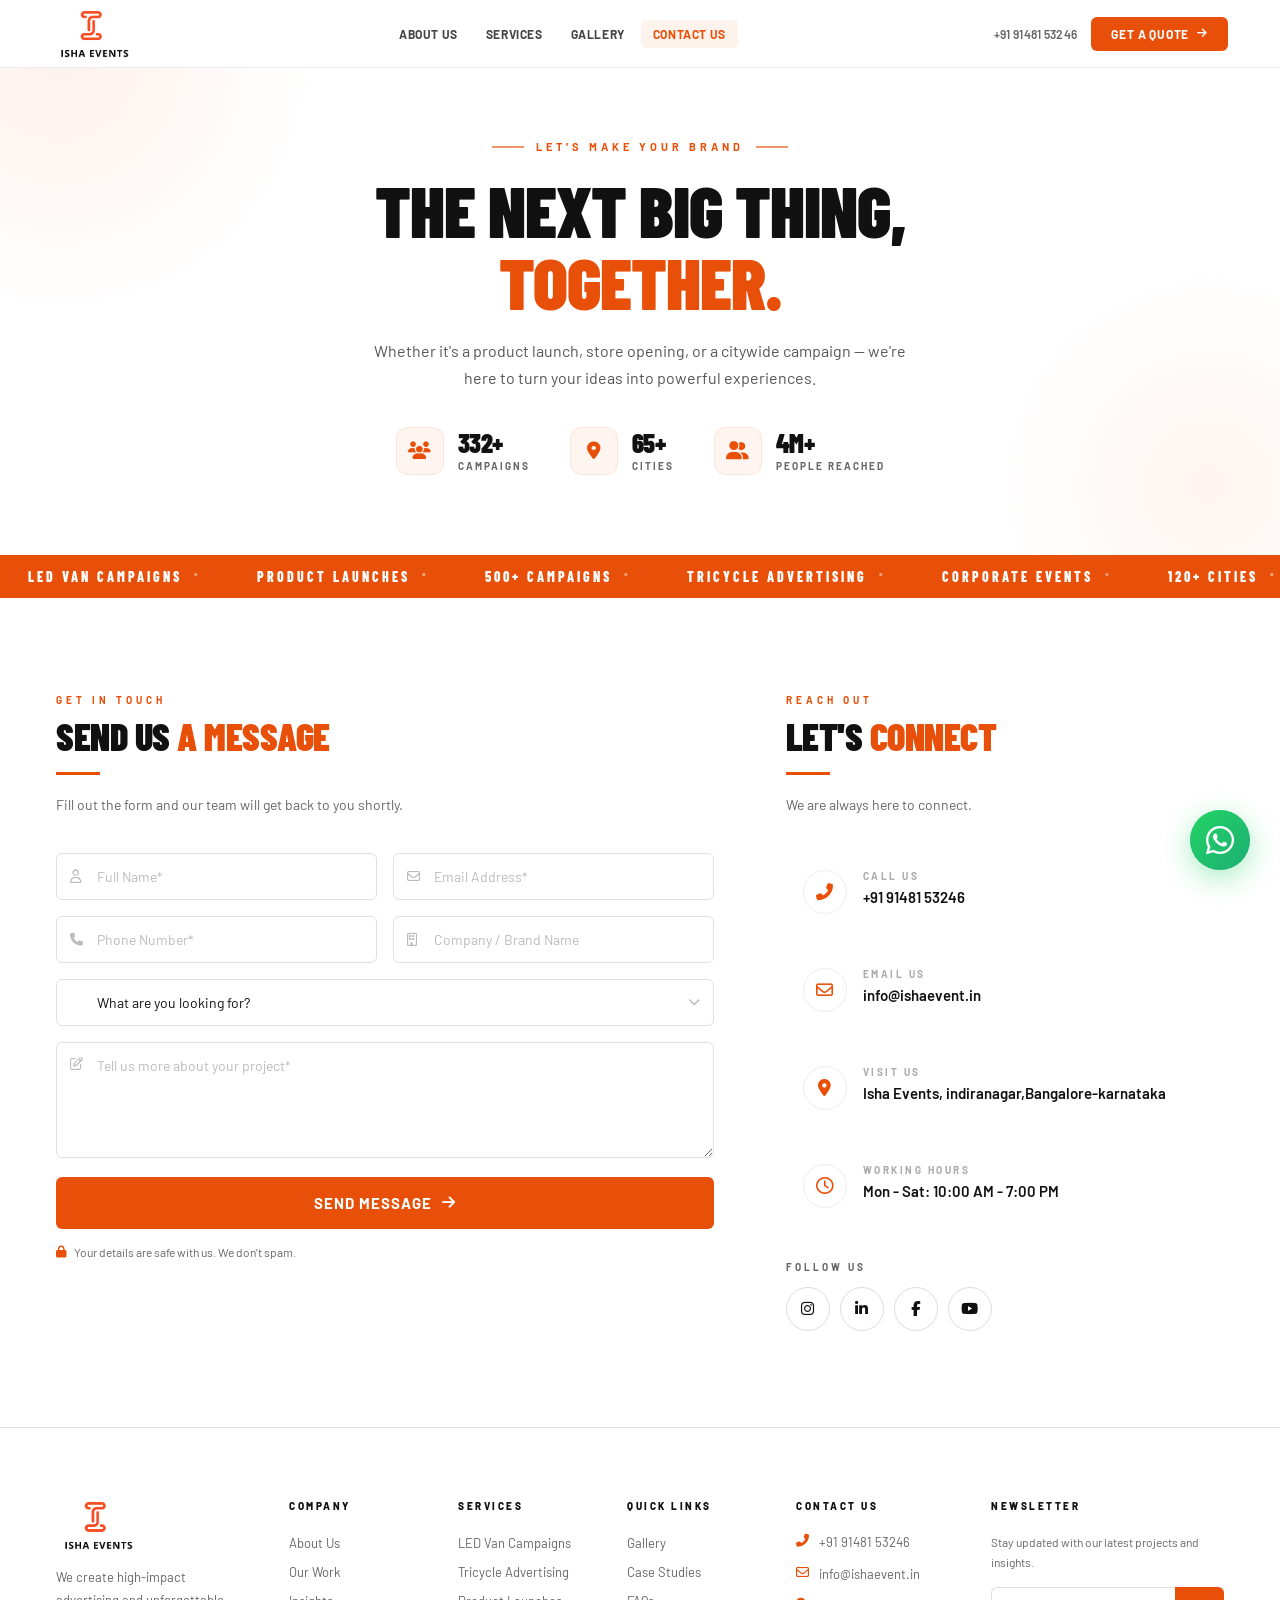
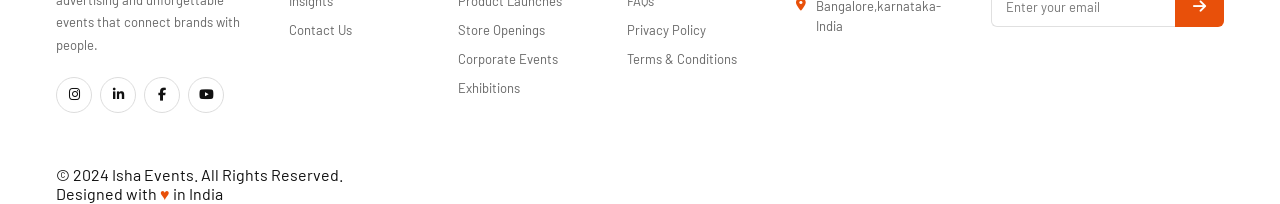
<file: contact.html>
<!DOCTYPE html>
<html lang="en">
<head>
<meta charset="UTF-8">
<meta name="viewport" content="width=device-width, initial-scale=1.0">
<title>Isha Events - The Next Big Thing, Together.</title>
<link href="https://fonts.googleapis.com/css2?family=Barlow:wght@400;500;600;700;800;900&family=Barlow+Condensed:wght@700;800;900&display=swap" rel="stylesheet">
<link rel="stylesheet" href="https://cdnjs.cloudflare.com/ajax/libs/font-awesome/6.5.0/css/all.min.css">
<style>
*,*::before,*::after{box-sizing:border-box;margin:0;padding:0}
:root{--or:#E8500A;--bk:#111;--gy:#666;--bd:#e0e0e0;--wh:#fff;--fn:'Barlow',sans-serif;--fc:'Barlow Condensed',sans-serif;}
html{scroll-behavior:smooth;overflow-x:hidden}
body{font-family:var(--fn);color:var(--bk);background:var(--wh);overflow-x:hidden}
::-webkit-scrollbar{width:4px}::-webkit-scrollbar-thumb{background:var(--or);border-radius:2px}



/* hero */
.hero{padding:140px 24px 80px;background:linear-gradient(135deg,var(--bg) 0%,#fce8da 100%);position:relative;overflow:hidden;text-align:center;display:flex;flex-direction:column;align-items:center}
.hero::before{content:'';position:absolute;width:520px;height:520px;border-radius:50%;background:radial-gradient(circle,rgba(232,80,10,0.08) 0%,transparent 70%);top:-200px;left:-200px;z-index:0;pointer-events:none}
.hero::after{content:'';position:absolute;width:440px;height:440px;border-radius:50%;background:radial-gradient(circle,rgba(232,80,10,0.06) 0%,transparent 70%);bottom:-150px;right:-150px;z-index:0;pointer-events:none}
.hl{display:flex;flex-direction:column;align-items:center;position:relative;z-index:2;width:100%;max-width:800px;margin:0 auto}
.h-label{display:flex;align-items:center;gap:12px;font-size:11px;font-weight:700;letter-spacing:4px;text-transform:uppercase;color:var(--or);margin-bottom:20px;opacity:0;transform:translateY(16px);transition:opacity .6s .3s,transform .6s .3s cubic-bezier(.16,1,.3,1)}
.h-label.in{opacity:1;transform:none}
.h-label::before,.h-label::after{content:'';width:32px;height:2px;background:var(--or);opacity:0.6}
.h-title{font-family:var(--fc);font-size:clamp(40px,6vw,72px);font-weight:900;line-height:1;text-transform:uppercase;color:var(--bk);margin-bottom:20px;letter-spacing:-1px}
.h-title .tl{display:block;overflow:hidden;padding-bottom:4px;margin-bottom:-4px}
.h-title .ti{display:block;transform:translateY(115%);transition:transform .85s cubic-bezier(.16,1,.3,1)}
.h-title .ti.in{transform:translateY(0)}
.h-title .or{color:var(--or)}
.h-desc{font-size:16px;line-height:1.7;color:#555;max-width:540px;margin:0 auto 36px;opacity:0;transform:translateY(18px);transition:opacity .65s .75s,transform .65s .75s cubic-bezier(.16,1,.3,1)}
.h-desc.in{opacity:1;transform:none}
.h-stats{display:flex;justify-content:center;flex-wrap:wrap;gap:40px}
.hst{display:flex;align-items:center;gap:14px;opacity:0;transform:translateY(18px);text-align:left}
.hst.in{opacity:1;transform:none}
.hst-ic{width:48px;height:48px;background:rgba(232,80,10,0.06);border:1.5px solid rgba(232,80,10,0.1);border-radius:12px;display:flex;align-items:center;justify-content:center;color:var(--or);font-size:18px;transition:all .3s}
.hst:hover .hst-ic{background:var(--or);color:white;border-color:var(--or);transform:scale(1.1) rotate(10deg)}
.hst-n{font-size:26px;font-weight:900;line-height:1;color:var(--bk);letter-spacing:-.5px;font-family:var(--fc)}
.hst-l{font-size:10px;font-weight:700;letter-spacing:2px;text-transform:uppercase;color:var(--gy);margin-top:4px}

/* marquee */
.mband{background:var(--or);padding:13px 0;overflow:hidden;opacity:0;transform:translateY(12px);transition:opacity .6s,transform .6s}
.mband.in{opacity:1;transform:none}
.mtrack{display:flex;white-space:nowrap;animation:mq 24s linear infinite}
.mtrack:hover{animation-play-state:paused}
.mitem{font-family:var(--fc);font-size:14px;font-weight:800;letter-spacing:3px;text-transform:uppercase;color:white;padding:0 28px;display:flex;align-items:center;gap:12px}
.mitem::after{content:'*';font-size:10px;opacity:.55}
@keyframes mq{from{transform:translateX(0)}to{transform:translateX(-50%)}}

/* reveal */
.rv{opacity:0;transform:translateY(32px);transition:opacity .75s,transform .75s cubic-bezier(.16,1,.3,1)}
.rv.in{opacity:1;transform:none}
.rl{opacity:0;transform:translateX(-36px);transition:opacity .75s,transform .75s cubic-bezier(.16,1,.3,1)}
.rl.in{opacity:1;transform:none}
.rr{opacity:0;transform:translateX(36px);transition:opacity .75s,transform .75s cubic-bezier(.16,1,.3,1)}
.rr.in{opacity:1;transform:none}
.d1{transition-delay:.1s}.d2{transition-delay:.2s}.d3{transition-delay:.3s}.d4{transition-delay:.4s}.d5{transition-delay:.5s}

/* contact */
.cw{padding:96px 56px;display:grid;grid-template-columns:1.2fr .8fr;gap:72px;max-width:1280px;margin:0 auto}
.s-lbl{font-size:10px;font-weight:700;letter-spacing:4px;text-transform:uppercase;color:var(--or);margin-bottom:10px}
.s-ttl{font-family:var(--fc);font-size:38px;font-weight:900;text-transform:uppercase;margin-bottom:8px;letter-spacing:-.5px;line-height:1.1}
.s-ttl .or{color:var(--or)}
.s-div{width:0;height:3px;background:var(--or);margin:14px 0 18px;transition:width .85s .25s cubic-bezier(.16,1,.3,1)}
.rl.in .s-div,.rr.in .s-div,.rv.in .s-div{width:44px}
.s-dsc{font-size:14px;color:var(--gy);margin-bottom:36px;line-height:1.7}

.cf{display:flex;flex-direction:column;gap:16px}
.fr{display:grid;grid-template-columns:1fr 1fr;gap:16px}
.iw{position:relative}
.iw .ic{position:absolute;left:14px;top:50%;transform:translateY(-50%);color:#bbb;font-size:13px;pointer-events:none;transition:color .2s}
.iw.tw .ic{top:15px;transform:none}
.iw:focus-within .ic{color:var(--or)}
.cf input,.cf select,.cf textarea{width:100%;padding:14px 14px 14px 40px;border:1.5px solid var(--bd);border-radius:6px;font-family:var(--fn);font-size:14px;color:var(--bk);background:var(--wh);outline:none;transition:border-color .25s,box-shadow .25s;appearance:none}
.cf input::placeholder,.cf textarea::placeholder{color:#bbb}
.cf input:focus,.cf select:focus,.cf textarea:focus{border-color:var(--or);box-shadow:0 0 0 3px rgba(232,80,10,.09)}
.cf textarea{height:116px;resize:vertical;padding-top:14px}
.sw{position:relative}.sw .cv{position:absolute;right:14px;top:50%;transform:translateY(-50%);color:#bbb;font-size:12px;pointer-events:none}
.bs{background:var(--or);color:white;border:none;cursor:pointer;padding:17px 24px;border-radius:6px;font-family:var(--fn);font-size:15px;font-weight:700;letter-spacing:1px;text-transform:uppercase;display:flex;align-items:center;justify-content:center;gap:10px;width:100%;position:relative;overflow:hidden;transition:transform .2s,box-shadow .2s}
.bs::before{content:'';position:absolute;inset:0;background:rgba(255,255,255,.16);transform:translateX(-110%) skewX(-15deg);transition:transform .5s}
.bs:hover::before{transform:translateX(120%) skewX(-15deg)}
.bs:hover{transform:translateY(-2px);box-shadow:0 12px 32px rgba(232,80,10,.3)}
.bs .ar{transition:transform .3s}.bs:hover .ar{transform:translateX(5px)}
.fn{font-size:12px;color:var(--gy);display:flex;align-items:center;gap:7px}
.fn i{color:var(--or)}

.cits{display:flex;flex-direction:column;gap:20px;margin-top:8px}
.cit{display:flex;align-items:flex-start;gap:16px;padding:16px;border-radius:8px;border:1px solid transparent;transition:border-color .25s,background .25s,transform .25s;cursor:default}
.cit:hover{border-color:rgba(232,80,10,.18);background:rgba(232,80,10,.03);transform:translateX(5px)}
.cic{width:44px;height:44px;flex-shrink:0;border-radius:50%;border:1.5px solid #eee;display:flex;align-items:center;justify-content:center;color:var(--or);font-size:17px;transition:all .3s}
.cit:hover .cic{background:var(--or);color:white;border-color:var(--or);transform:scale(1.1) rotate(8deg)}
.ctit{font-size:10px;font-weight:700;letter-spacing:2.5px;text-transform:uppercase;color:#aaa;margin-bottom:4px}
.cv2{font-size:15px;font-weight:600;color:var(--bk);line-height:1.55}
.srow{margin-top:36px}
.slb{font-size:10px;font-weight:700;letter-spacing:3px;text-transform:uppercase;margin-bottom:14px;color:var(--gy)}
.sis{display:flex;gap:10px}
.sis a{width:44px;height:44px;border:1.5px solid #ddd;border-radius:50%;display:flex;align-items:center;justify-content:center;color:var(--bk);font-size:15px;text-decoration:none;transition:all .3s cubic-bezier(.16,1,.3,1)}
.sis a:hover{border-color:var(--or);background:var(--or);color:white;transform:translateY(-5px) scale(1.05)}

.msec{position:relative;height:420px;overflow:hidden}
.msec iframe{width:100%;height:100%;border:none;display:block;filter:saturate(.8)}
.mcrd{position:absolute;top:32px;left:32px;z-index:10;background:white;border-radius:10px;padding:22px 26px;box-shadow:0 16px 48px rgba(0,0,0,.13);min-width:230px;border:1px solid rgba(0,0,0,.05);opacity:0;transform:translateY(18px);transition:opacity .6s .4s,transform .6s .4s cubic-bezier(.16,1,.3,1)}
.mcrd.in{opacity:1;transform:none}
.mct{font-size:13px;font-weight:800;letter-spacing:1px;display:flex;align-items:center;gap:8px;margin-bottom:8px}
.mct i{color:var(--or)}
.mcrd p{font-size:13px;color:var(--gy);line-height:1.65}
.mcrd a{color:var(--or);font-size:13px;font-weight:600;text-decoration:none;display:inline-flex;align-items:center;gap:6px;margin-top:10px;transition:gap .25s}
.mcrd a:hover{gap:10px}



.toast{position:fixed;bottom:32px;right:32px;z-index:9999;background:var(--bk);color:white;padding:16px 24px;border-radius:8px;font-size:14px;font-weight:600;display:flex;align-items:center;gap:10px;transform:translateY(72px) scale(.94);opacity:0;transition:all .38s cubic-bezier(.16,1,.3,1);border-left:3px solid var(--or)}
.toast.show{transform:translateY(0) scale(1);opacity:1}
.toast i{color:#4ade80}

@media(max-width:1024px){.cw{grid-template-columns:1fr;padding:60px 24px;gap:48px}}
@media(max-width:768px){.h-stats{flex-wrap:wrap;gap:18px}.fr{grid-template-columns:1fr}.hero{padding:120px 20px 60px}}
@media(max-width:600px){.h-stats{gap:14px;flex-direction:column;align-items:flex-start}.hst-n{font-size:20px}.msec{height:320px}.mcrd{top:16px;left:16px;min-width:unset;padding:14px 18px}}
@media(max-width:420px){.cw{padding:48px 16px;gap:36px}}
</style>
</head>
<body>



<!-- HEADER PLACEHOLDER -->
<div id="header-container"></div>

<section class="hero">
  <div class="hl">
    <div class="h-label" id="hl">Let's Make Your Brand</div>
    <h1 class="h-title">
      <span class="tl"><span class="ti" id="t1">The Next Big Thing,</span></span>
      <span class="tl"><span class="ti or" id="t2">Together.</span></span>
    </h1>
    <p class="h-desc" id="hd">Whether it's a product launch, store opening, or a citywide campaign — we're here to turn your ideas into powerful experiences.</p>
    <div class="h-stats">
      <div class="hst d1" id="s0"><div class="hst-ic"><i class="fas fa-users"></i></div><div><div class="hst-n" data-t="500" data-s="+">0+</div><div class="hst-l">Campaigns</div></div></div>
      <div class="hst d2" id="s1"><div class="hst-ic"><i class="fas fa-map-marker-alt"></i></div><div><div class="hst-n" data-t="120" data-s="+">0+</div><div class="hst-l">Cities</div></div></div>
      <div class="hst d3" id="s2"><div class="hst-ic"><i class="fas fa-user-friends"></i></div><div><div class="hst-n" data-t="10" data-s="M+">0M+</div><div class="hst-l">People Reached</div></div></div>
    </div>
  </div>
</section>

<div class="mband" id="mb">
  <div class="mtrack">
    <span class="mitem">LED Van Campaigns</span><span class="mitem">Product Launches</span><span class="mitem">500+ Campaigns</span><span class="mitem">Tricycle Advertising</span><span class="mitem">Corporate Events</span><span class="mitem">120+ Cities</span><span class="mitem">Store Openings</span><span class="mitem">Exhibitions &amp; Activations</span><span class="mitem">10M+ Reached</span>
    <span class="mitem">LED Van Campaigns</span><span class="mitem">Product Launches</span><span class="mitem">500+ Campaigns</span><span class="mitem">Tricycle Advertising</span><span class="mitem">Corporate Events</span><span class="mitem">120+ Cities</span><span class="mitem">Store Openings</span><span class="mitem">Exhibitions &amp; Activations</span><span class="mitem">10M+ Reached</span>
  </div>
</div>

<section id="contact">
<div class="cw">
  <div class="rl">
    <div class="s-lbl">Get In Touch</div>
    <h2 class="s-ttl">Send Us <span class="or">A Message</span></h2>
    <div class="s-div"></div>
    <p class="s-dsc">Fill out the form and our team will get back to you shortly.</p>
    <form class="cf" id="cf" onsubmit="doSend(event)">
      <div class="fr"><div class="iw"><i class="far fa-user ic"></i><input type="text" placeholder="Full Name*" required></div><div class="iw"><i class="far fa-envelope ic"></i><input type="email" placeholder="Email Address*" required></div></div>
      <div class="fr"><div class="iw"><i class="fas fa-phone ic"></i><input type="tel" placeholder="Phone Number*" required></div><div class="iw"><i class="far fa-building ic"></i><input type="text" placeholder="Company / Brand Name"></div></div>
      <div class="sw"><select><option value="" disabled selected>What are you looking for?</option><option>LED Van Campaigns</option><option>Tricycle Advertising</option><option>Product Launches</option><option>Store &amp; Showroom Openings</option><option>Corporate Events</option><option>Exhibitions &amp; Activations</option></select><i class="fas fa-chevron-down cv"></i></div>
      <div class="iw tw"><i class="far fa-edit ic"></i><textarea placeholder="Tell us more about your project*" required></textarea></div>
      <button type="submit" class="bs" id="bsend">Send Message <i class="fas fa-arrow-right ar"></i></button>
      <div class="fn"><i class="fas fa-lock"></i> Your details are safe with us. We don't spam.</div>
    </form>
  </div>
  <div class="rr">
    <div class="s-lbl">Reach Out</div>
    <h2 class="s-ttl">Let's <span class="or">Connect</span></h2>
    <div class="s-div"></div>
    <p class="s-dsc">We are always here to connect.</p>
    <div class="cits">
      <div class="cit rv d1"><div class="cic"><i class="fas fa-phone-alt"></i></div><div><div class="ctit">Call Us</div><div class="cv2">+91 91481 53246</div></div></div>
      <div class="cit rv d2"><div class="cic"><i class="far fa-envelope"></i></div><div><div class="ctit">Email Us</div><div class="cv2">info@ishaevent.in</div></div></div>
      <div class="cit rv d3"><div class="cic"><i class="fas fa-map-marker-alt"></i></div><div><div class="ctit">Visit Us</div><div class="cv2">Isha Events, indiranagar,Bangalore-karnataka</div></div></div>
      <div class="cit rv d4"><div class="cic"><i class="far fa-clock"></i></div><div><div class="ctit">Working Hours</div><div class="cv2">Mon - Sat: 10:00 AM - 7:00 PM</div></div></div>
    </div>
    <div class="srow rv d5">
      <div class="slb">Follow Us</div>
      <div class="sis"><a href="#"><i class="fab fa-instagram"></i></a><a href="#"><i class="fab fa-linkedin-in"></i></a><a href="#"><i class="fab fa-facebook-f"></i></a><a href="#"><i class="fab fa-youtube"></i></a></div>
    </div>
  </div>
</div>
</section>

<!-- <div class="msec">
  <iframe src="https://www.google.com/maps/embed?pb=!1m18!1m12!1m3!1d60498!2d73.7898!3d18.5593!2m3!1f0!2f0!3f0!3m2!1i1024!2i768!4f13.1!3m3!1m2!1s0x3bc2b9f815010335%3A0xb4cd2c6af3bd3d62!2sBaner%2C%20Pune!5e0!3m2!1sen!2sin!4v1" allowfullscreen="" loading="lazy" title="Map"></iframe>
  <div class="mcrd" id="mc">
    <div class="mct"><i class="fas fa-map-marker-alt"></i> ISHA EVENTS</div>
    <p>123, Creative Hub,<br>Baner Road, Pune - 411045,<br>Maharashtra, India</p>
    <a href="https://maps.google.com" target="_blank">View on Google Maps <i class="fas fa-arrow-right"></i></a>
  </div>
</div> -->

<!-- FOOTER PLACEHOLDER -->
<div id="footer-container"></div>

<div class="toast" id="toast"><i class="fas fa-check-circle"></i> Message sent! We'll be in touch soon.</div>

<script>
window.addEventListener('DOMContentLoaded', boot);
function boot(){
  setTimeout(()=>document.getElementById('hl').classList.add('in'),100);
  setTimeout(()=>document.getElementById('t1').classList.add('in'),320);
  setTimeout(()=>document.getElementById('t2').classList.add('in'),540);
  setTimeout(()=>document.getElementById('hd').classList.add('in'),730);
  setTimeout(()=>{['s0','s1','s2'].forEach((id,i)=>setTimeout(()=>{const el=document.getElementById(id);el.classList.add('in');cnt(el.querySelector('.hst-n'));},i*140));},950);
  setTimeout(()=>document.getElementById('mb').classList.add('in'),1100);
}
function cnt(el){
  const t=parseInt(el.dataset.t),sf=el.dataset.s||'';let s=0;const dur=1800;
  const step=ts=>{if(!s)s=ts;const p=Math.min((ts-s)/dur,1);const e=1-Math.pow(1-p,3);el.textContent=Math.floor(e*t)+sf;if(p<1)requestAnimationFrame(step);};
  requestAnimationFrame(step);
}
const obs=new IntersectionObserver(es=>{es.forEach(e=>{if(e.isIntersecting){e.target.classList.add('in');obs.unobserve(e.target);}});},{threshold:.11});
document.querySelectorAll('.rv,.rl,.rr').forEach(el=>obs.observe(el));
const mo=new IntersectionObserver(es=>{es.forEach(e=>{if(e.isIntersecting)document.getElementById('mc').classList.add('in');});},{threshold:.25});
mo.observe(document.querySelector('.msec'));


function doSend(e){
  e.preventDefault();
  const btn=document.getElementById('bsend');
  btn.innerHTML='<i class="fas fa-spinner fa-spin"></i> Sending...';
  setTimeout(()=>{btn.innerHTML='<i class="fas fa-check"></i> Sent!';btn.style.background='#22c55e';const t=document.getElementById('toast');t.classList.add('show');setTimeout(()=>{t.classList.remove('show');btn.innerHTML='Send Message <i class="fas fa-arrow-right ar"></i>';btn.style.background='';},3800);e.target.reset();},900);
}
document.querySelectorAll('a[href^="#"]').forEach(a=>a.addEventListener('click',function(e){const t=document.querySelector(this.getAttribute('href'));if(t){e.preventDefault();t.scrollIntoView({behavior:'smooth'});}}));
</script>
<!-- COMPONENT LOADER SCRIPT -->
<script>
  // Load Header
  var hs = document.createElement('script');
  hs.src = 'header.js?v=' + new Date().getTime();
  document.body.appendChild(hs);
  // Load Footer
  var fs = document.createElement('script');
  fs.src = 'footer.js?v=' + new Date().getTime();
  document.body.appendChild(fs);
</script>
</body>
</html>
</file>
<file: footer.css>
/* ════ FOOTER SECTION (Light Theme from Contact) ════ */
footer.main-footer {
  background: #ffffff;
  padding: 72px 56px 0;
  border-top: 1px solid #e0e0e0;
  font-family: 'Barlow', sans-serif;
  color: #111111;
}

.fg {
  display: grid;
  grid-template-columns: 1.5fr 1fr 1fr 1fr 1.2fr 1.3fr;
  gap: 40px;
  padding-bottom: 52px;
  max-width: 1280px;
  margin: 0 auto;
}

.fbl {
  display: flex;
  align-items: center;
  gap: 10px;
  margin-bottom: 16px;
  text-decoration: none;
}



.fbp {
  font-size: 13px;
  color: #666;
  line-height: 1.75;
  max-width: 220px;
}

.fbs {
  display: flex;
  gap: 8px;
  margin-top: 20px;
}

.fbs a {
  width: 36px;
  height: 36px;
  border: 1.5px solid #ddd;
  border-radius: 50%;
  display: flex;
  align-items: center;
  justify-content: center;
  color: #111;
  font-size: 13px;
  text-decoration: none;
  transition: all .25s cubic-bezier(.16,1,.3,1);
}

.fbs a:hover {
  border-color: #E8500A;
  color: white;
  background: #E8500A;
  transform: translateY(-3px);
}

.fc h4 {
  font-size: 10px;
  font-weight: 800;
  letter-spacing: 2.5px;
  text-transform: uppercase;
  color: #111;
  margin-bottom: 20px;
}

.fc ul {
  list-style: none;
  display: flex;
  flex-direction: column;
  gap: 10px;
  padding: 0;
  margin: 0;
}

.fc ul li a {
  text-decoration: none;
  font-size: 13px;
  color: #666;
  transition: color .2s, transform .2s;
  display: inline-block;
}

.fc ul li a:hover {
  color: #E8500A;
  transform: translateX(4px);
}

.fci {
  display: flex;
  align-items: flex-start;
  gap: 10px;
  margin-bottom: 12px;
}

.fci i {
  color: #E8500A;
  font-size: 13px;
  margin-top: 2px;
  flex-shrink: 0;
}

.fci span {
  font-size: 13px;
  color: #666;
  line-height: 1.55;
}

.nld {
  font-size: 12px;
  color: #666;
  line-height: 1.7;
  margin-bottom: 14px;
}

.nlr {
  display: flex;
}

.nlr input {
  flex: 1;
  padding: 11px 14px;
  border: 1.5px solid #e0e0e0;
  border-right: none;
  border-radius: 6px 0 0 6px;
  font-family: 'Barlow', sans-serif;
  font-size: 13px;
  outline: none;
  transition: border-color .2s;
}

.nlr input:focus {
  border-color: #E8500A;
}

.nlb {
  background: #E8500A;
  border: none;
  color: white;
  padding: 0 18px;
  border-radius: 0 6px 6px 0;
  cursor: pointer;
  font-size: 15px;
  transition: background .2s, transform .2s;
}

.nlb:hover {
  background: #c73f00;
  transform: scale(1.06);
}

.fbt {
  border-top: 1px solid #e0e0e0;
  padding: 22px 0;
  display: flex;
  justify-content: space-between;
  align-items: center;
  max-width: 1280px;
  margin: 0 auto;
}

.fbt p {
  font-size: 12px;
  color: #aaa;
  margin: 0;
}

.ht {
  color: #E8500A;
  display: inline-block;
  animation: hb 1.4s ease infinite;
}

@keyframes hb {
  0%, 100% { transform: scale(1); }
  50% { transform: scale(1.35); }
}

@media (max-width: 1024px) {
  .fg { grid-template-columns: 1fr 1fr 1fr; padding-bottom: 40px; gap: 32px; }
}

@media (max-width: 768px) {
  .fg { grid-template-columns: 1fr 1fr; gap: 28px; }
  footer.main-footer { padding: 48px 24px 0; }
  .fbt { flex-direction: column; gap: 10px; text-align: center; }
}

@media (max-width: 600px) {
  .fg { grid-template-columns: 1fr; gap: 32px; }
  footer.main-footer { padding: 40px 20px 0; }
  .fbp { max-width: 100%; }
  .fc h4 { margin-bottom: 14px; }
  .fc ul { gap: 8px; }
}

@media (max-width: 480px) {
  footer.main-footer { padding: 32px 16px 0; }
  .fg { gap: 24px; padding-bottom: 32px; }
  .fbt { padding: 16px 0; }
}

/* ── WhatsApp Floating Icon ── */
.whatsapp-float {
  position: fixed;
  bottom: 30px;
  right: 30px;
  width: 60px;
  height: 60px;
  background: linear-gradient(135deg, #25D366, #128C7E);
  color: #ffffff !important;
  border-radius: 50%;
  display: flex;
  align-items: center;
  justify-content: center;
  font-size: 32px;
  box-shadow: 0 8px 30px rgba(37, 211, 102, 0.4);
  z-index: 999999;
  text-decoration: none !important;
  transition: all 0.3s cubic-bezier(0.175, 0.885, 0.32, 1.275);
}

.whatsapp-float i {
  position: relative;
  z-index: 3;
}

/* Pulsating background ring */
.whatsapp-pulse {
  position: absolute;
  top: 0;
  left: 0;
  width: 100%;
  height: 100%;
  border-radius: 50%;
  background: rgba(37, 211, 102, 0.5);
  z-index: 1;
  animation: wa-pulse-ripple 2s infinite ease-out;
  pointer-events: none;
}

@keyframes wa-pulse-ripple {
  0% {
    transform: scale(1);
    opacity: 1;
  }
  100% {
    transform: scale(1.6);
    opacity: 0;
  }
}

/* Tooltip style */
.whatsapp-tooltip {
  position: absolute;
  right: 75px;
  background: #111111;
  color: #ffffff;
  padding: 8px 16px;
  border-radius: 30px;
  font-size: 13px;
  font-weight: 600;
  font-family: 'Barlow', sans-serif;
  letter-spacing: 0.5px;
  box-shadow: 0 4px 15px rgba(0, 0, 0, 0.15);
  white-space: nowrap;
  opacity: 0;
  visibility: hidden;
  transform: translateX(15px);
  transition: all 0.3s cubic-bezier(0.16, 1, 0.3, 1);
  z-index: 2;
}

/* Tooltip arrow */
.whatsapp-tooltip::after {
  content: '';
  position: absolute;
  top: 50%;
  right: -5px;
  transform: translateY(-50%) rotate(45deg);
  width: 8px;
  height: 8px;
  background: #111111;
}

/* Hover effects */
.whatsapp-float:hover {
  transform: scale(1.08) translateY(-3px);
  box-shadow: 0 12px 35px rgba(37, 211, 102, 0.55);
}

.whatsapp-float:hover .whatsapp-tooltip {
  opacity: 1;
  visibility: visible;
  transform: translateX(0);
}

/* Adjustments for mobile screens */
@media (max-width: 768px) {
  .whatsapp-float {
    bottom: 20px;
    right: 20px;
    width: 50px;
    height: 50px;
    font-size: 26px;
    box-shadow: 0 6px 20px rgba(37, 211, 102, 0.45);
  }
  
  .whatsapp-tooltip {
    display: none; /* Tooltips on hover don't make sense on touch devices */
  }
}
</file>
